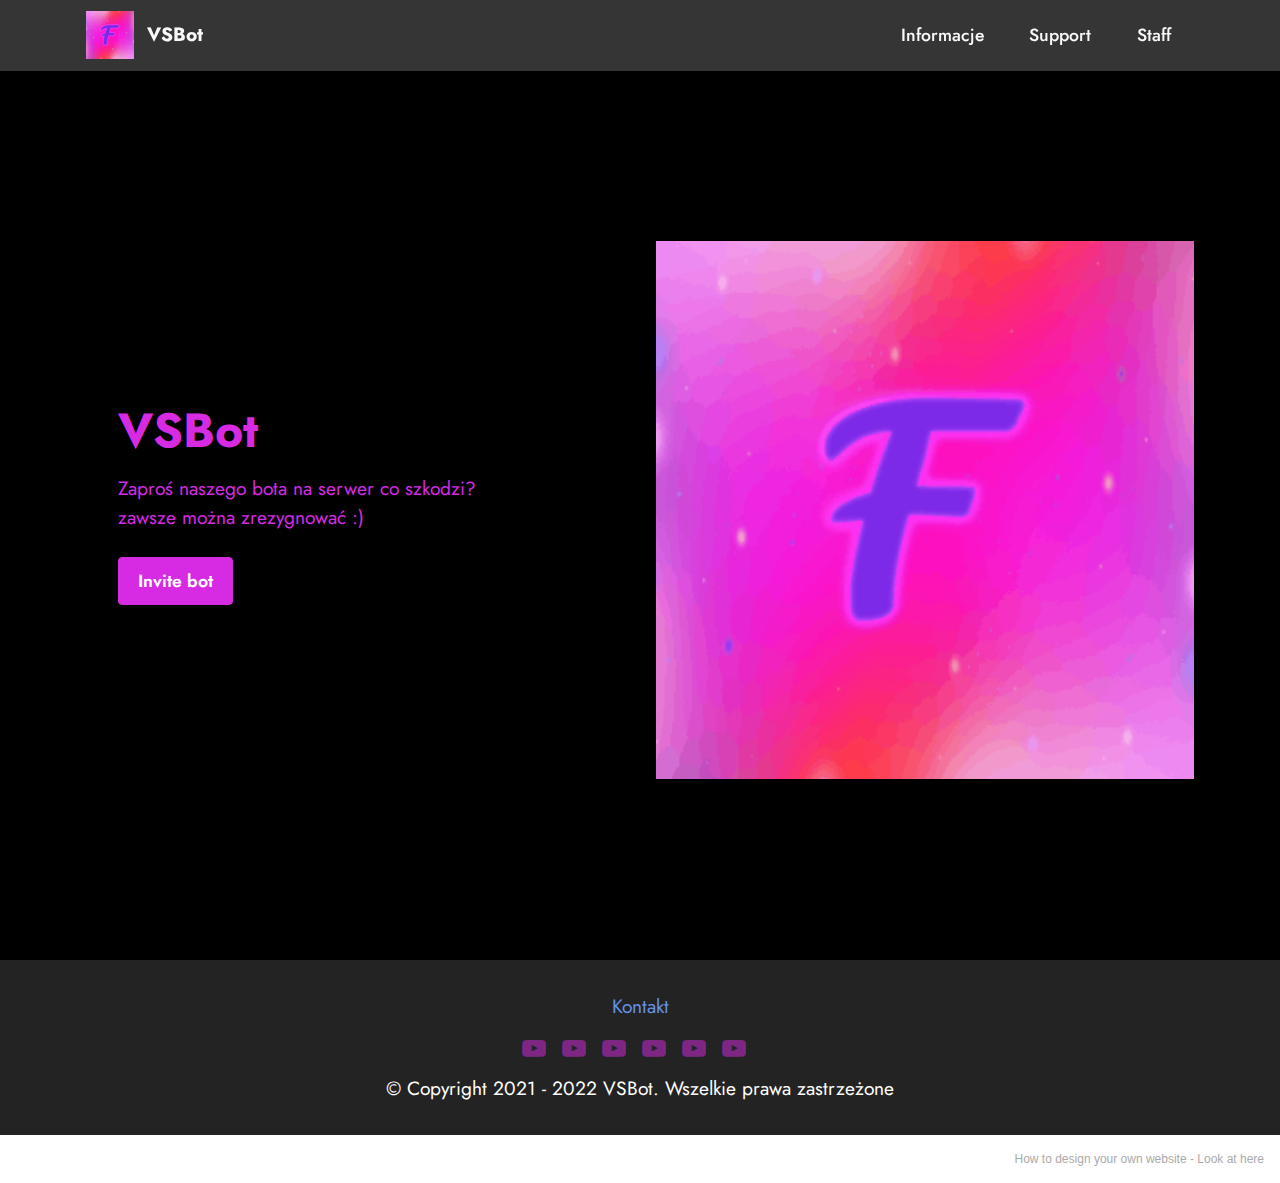
<file: index.html>
<!DOCTYPE html>
<html  >
<head>
  <!-- Site made with Mobirise Website Builder v5.5.8, https://mobirise.com -->
  <meta charset="UTF-8">
  <meta http-equiv="X-UA-Compatible" content="IE=edge">
  <meta name="generator" content="Mobirise v5.5.8, mobirise.com">
  <meta name="viewport" content="width=device-width, initial-scale=1, minimum-scale=1">
  <link rel="shortcut icon" href="assets/images/nowy-projekt-5-96x96.png" type="image/x-icon">
  <meta name="description" content="">
  
  
  <title>Home</title>
  <link rel="stylesheet" href="assets/bootstrap/css/bootstrap.min.css">
  <link rel="stylesheet" href="assets/bootstrap/css/bootstrap-grid.min.css">
  <link rel="stylesheet" href="assets/bootstrap/css/bootstrap-reboot.min.css">
  <link rel="stylesheet" href="assets/dropdown/css/style.css">
  <link rel="stylesheet" href="assets/socicon/css/styles.css">
  <link rel="stylesheet" href="assets/theme/css/style.css">
  <link rel="preload" href="https://fonts.googleapis.com/css?family=Jost:100,200,300,400,500,600,700,800,900,100i,200i,300i,400i,500i,600i,700i,800i,900i&display=swap" as="style" onload="this.onload=null;this.rel='stylesheet'">
  <noscript><link rel="stylesheet" href="https://fonts.googleapis.com/css?family=Jost:100,200,300,400,500,600,700,800,900,100i,200i,300i,400i,500i,600i,700i,800i,900i&display=swap"></noscript>
  <link rel="preload" as="style" href="assets/mobirise/css/mbr-additional.css"><link rel="stylesheet" href="assets/mobirise/css/mbr-additional.css" type="text/css">
  
  
  
  
</head>
<body>
  
  <section data-bs-version="5.1" class="menu menu1 cid-sW1VLLHfd0" once="menu" id="menu1-b">
    

    <nav class="navbar navbar-dropdown navbar-fixed-top navbar-expand-lg">
        <div class="container">
            <div class="navbar-brand">
                <span class="navbar-logo">
                    <a href="index.html">
                        <img src="assets/images/nowy-projekt-5-96x96.png" alt="Flame" style="height: 3rem;">
                    </a>
                </span>
                <span class="navbar-caption-wrap"><a class="navbar-caption text-white text-primary display-7" href="index.html">VSBot</a></span>
            </div>
            <button class="navbar-toggler" type="button" data-toggle="collapse" data-bs-toggle="collapse" data-target="#navbarSupportedContent" data-bs-target="#navbarSupportedContent" aria-controls="navbarNavAltMarkup" aria-expanded="false" aria-label="Toggle navigation">
                <div class="hamburger">
                    <span></span>
                    <span></span>
                    <span></span>
                    <span></span>
                </div>
            </button>
            <div class="collapse navbar-collapse" id="navbarSupportedContent">
                <ul class="navbar-nav nav-dropdown nav-right" data-app-modern-menu="true"><li class="nav-item"><a class="nav-link link text-white text-primary display-4" href="page1.html">Informacje</a></li>
                    <li class="nav-item"><a class="nav-link link text-white text-primary display-4" href="https://discord.gg/Gm86DduGzX" target="_blank">Support</a></li>
                    <li class="nav-item"><a class="nav-link link text-white text-primary display-4" href="page2.html">Staff</a>
                    </li></ul>
                
                
            </div>
        </div>
    </nav>
</section>

<section data-bs-version="5.1" class="header14 cid-sVPMfqhnKv mbr-fullscreen" id="header14-0">

    

    

    <div class="container">
        <div class="row justify-content-center align-items-center">
            <div class="col-12 col-md-6 image-wrapper">
                <img src="assets/images/nowy-projekt-5-300x300.png" alt="FLAME">
            </div>
            <div class="col-12 col-md">
                <div class="text-wrapper">
                    <h1 class="mbr-section-title mbr-fonts-style mb-3 display-2">
                        <strong>VSBot</strong></h1>
                    <p class="mbr-text mbr-fonts-style display-7">
                        Zaproś naszego bota na serwer co szkodzi?<br>zawsze można zrezygnować :)</p>
                    <div class="mbr-section-btn mt-3"><a class="btn btn-warning display-4" href="https://discord.com/oauth2/authorize?client_id=922452521618927616&scope=bot&permissions=1099511627775" target="_blank">Invite bot</a></div>
                </div>
            </div>
        </div>
    </div>
</section>

<section data-bs-version="5.1" class="footer3 cid-sVPPcBTXfI" once="footers" id="footer3-2">

    

    

    <div class="container">
        <div class="media-container-row align-center mbr-white">
            <div class="row row-links">
                <ul class="foot-menu">
                    
                    
                    
                    
                    
                <li class="foot-menu-item mbr-fonts-style display-7"></li><li class="foot-menu-item mbr-fonts-style display-7"></li><li class="foot-menu-item mbr-fonts-style display-7"><a href="page2.html" class="text-primary">Kontakt</a></li><li class="foot-menu-item mbr-fonts-style display-7"></li><li class="foot-menu-item mbr-fonts-style display-7"></li></ul>
            </div>
            <div class="row social-row">
                <div class="social-list align-right pb-2">
                    
                    
                    
                    
                    
                    
                <div class="soc-item">
                        <a href="https://www.youtube.com/channel/UCrgkkjG4dcnOHN7S0W0N4tg" target="_blank">
                            <span class="mbr-iconfont mbr-iconfont-social socicon-youtube socicon" style="color: rgb(215, 43, 227); fill: rgb(215, 43, 227);"></span>
                        </a>
                    </div><div class="soc-item">
                        <a href="https://www.youtube.com/channel/UCrgkkjG4dcnOHN7S0W0N4tg" target="_blank">
                            <span class="mbr-iconfont mbr-iconfont-social socicon-youtube socicon" style="color: rgb(215, 43, 227); fill: rgb(215, 43, 227);"></span>
                        </a>
                    </div><div class="soc-item">
                        <a href="https://www.youtube.com/channel/UCrgkkjG4dcnOHN7S0W0N4tg" target="_blank">
                            <span class="mbr-iconfont mbr-iconfont-social socicon-youtube socicon" style="color: rgb(215, 43, 227); fill: rgb(215, 43, 227);"></span>
                        </a>
                    </div><div class="soc-item">
                        <a href="https://www.youtube.com/channel/UCrgkkjG4dcnOHN7S0W0N4tg" target="_blank">
                            <span class="mbr-iconfont mbr-iconfont-social socicon-youtube socicon" style="color: rgb(215, 43, 227); fill: rgb(215, 43, 227);"></span>
                        </a>
                    </div><div class="soc-item">
                        <a href="https://www.youtube.com/channel/UCrgkkjG4dcnOHN7S0W0N4tg" target="_blank">
                            <span class="mbr-iconfont mbr-iconfont-social socicon-youtube socicon" style="color: rgb(215, 43, 227); fill: rgb(215, 43, 227);"></span>
                        </a>
                    </div><div class="soc-item">
                        <a href="https://www.youtube.com/channel/UCrgkkjG4dcnOHN7S0W0N4tg" target="_blank">
                            <span class="mbr-iconfont mbr-iconfont-social socicon-youtube socicon" style="color: rgb(215, 43, 227); fill: rgb(215, 43, 227);"></span>
                        </a>
                    </div></div>
            </div>
            <div class="row row-copirayt">
                <p class="mbr-text mb-0 mbr-fonts-style mbr-white align-center display-7">
                    © Copyright 2021 - 2022 VSBot. Wszelkie prawa zastrzeżone</p>
            </div>
        </div>
    </div>
</section><section style="background-color: #fff; font-family: -apple-system, BlinkMacSystemFont, 'Segoe UI', 'Roboto', 'Helvetica Neue', Arial, sans-serif; color:#aaa; font-size:12px; padding: 0; align-items: center; display: flex;"><a href="https://mobirise.site/g" style="flex: 1 1; height: 3rem; padding-left: 1rem;"></a><p style="flex: 0 0 auto; margin:0; padding-right:1rem;">How to design your own website - <a href="https://mobirise.site/x" style="color:#aaa;">Look at here</a></p></section><script src="assets/bootstrap/js/bootstrap.bundle.min.js"></script>  <script src="assets/smoothscroll/smooth-scroll.js"></script>  <script src="assets/ytplayer/index.js"></script>  <script src="assets/dropdown/js/navbar-dropdown.js"></script>  <script src="assets/theme/js/script.js"></script>  
  
  
</body>
</html>
</file>
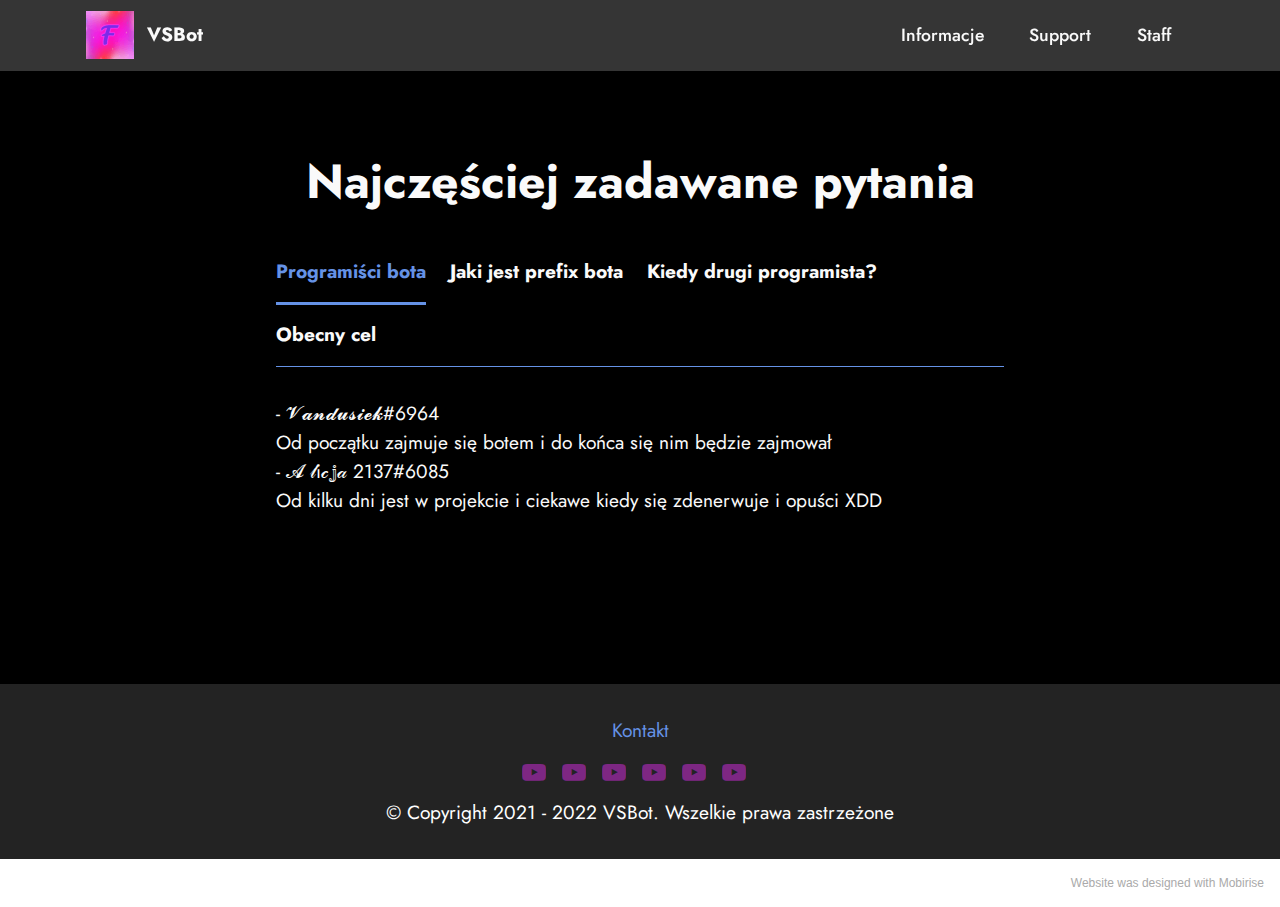
<file: page1.html>
<!DOCTYPE html>
<html  >
<head>
  <!-- Site made with Mobirise Website Builder v5.5.8, https://mobirise.com -->
  <meta charset="UTF-8">
  <meta http-equiv="X-UA-Compatible" content="IE=edge">
  <meta name="generator" content="Mobirise v5.5.8, mobirise.com">
  <meta name="viewport" content="width=device-width, initial-scale=1, minimum-scale=1">
  <link rel="shortcut icon" href="assets/images/nowy-projekt-5-96x96.png" type="image/x-icon">
  <meta name="description" content="">
  
  
  <title>Informacje</title>
  <link rel="stylesheet" href="assets/bootstrap/css/bootstrap.min.css">
  <link rel="stylesheet" href="assets/bootstrap/css/bootstrap-grid.min.css">
  <link rel="stylesheet" href="assets/bootstrap/css/bootstrap-reboot.min.css">
  <link rel="stylesheet" href="assets/dropdown/css/style.css">
  <link rel="stylesheet" href="assets/socicon/css/styles.css">
  <link rel="stylesheet" href="assets/theme/css/style.css">
  <link rel="preload" href="https://fonts.googleapis.com/css?family=Jost:100,200,300,400,500,600,700,800,900,100i,200i,300i,400i,500i,600i,700i,800i,900i&display=swap" as="style" onload="this.onload=null;this.rel='stylesheet'">
  <noscript><link rel="stylesheet" href="https://fonts.googleapis.com/css?family=Jost:100,200,300,400,500,600,700,800,900,100i,200i,300i,400i,500i,600i,700i,800i,900i&display=swap"></noscript>
  <link rel="preload" as="style" href="assets/mobirise/css/mbr-additional.css"><link rel="stylesheet" href="assets/mobirise/css/mbr-additional.css" type="text/css">
  
  
  
  
</head>
<body>
  
  <section data-bs-version="5.1" class="menu menu1 cid-sW1VLLHfd0" once="menu" id="menu1-b">
    

    <nav class="navbar navbar-dropdown navbar-fixed-top navbar-expand-lg">
        <div class="container">
            <div class="navbar-brand">
                <span class="navbar-logo">
                    <a href="index.html">
                        <img src="assets/images/nowy-projekt-5-96x96.png" alt="Flame" style="height: 3rem;">
                    </a>
                </span>
                <span class="navbar-caption-wrap"><a class="navbar-caption text-white text-primary display-7" href="index.html">VSBot</a></span>
            </div>
            <button class="navbar-toggler" type="button" data-toggle="collapse" data-bs-toggle="collapse" data-target="#navbarSupportedContent" data-bs-target="#navbarSupportedContent" aria-controls="navbarNavAltMarkup" aria-expanded="false" aria-label="Toggle navigation">
                <div class="hamburger">
                    <span></span>
                    <span></span>
                    <span></span>
                    <span></span>
                </div>
            </button>
            <div class="collapse navbar-collapse" id="navbarSupportedContent">
                <ul class="navbar-nav nav-dropdown nav-right" data-app-modern-menu="true"><li class="nav-item"><a class="nav-link link text-white text-primary display-4" href="page1.html">Informacje</a></li>
                    <li class="nav-item"><a class="nav-link link text-white text-primary display-4" href="https://discord.gg/Gm86DduGzX" target="_blank">Support</a></li>
                    <li class="nav-item"><a class="nav-link link text-white text-primary display-4" href="page2.html">Staff</a>
                    </li></ul>
                
                
            </div>
        </div>
    </nav>
</section>

<section data-bs-version="5.1" class="tabs content18 cid-sW1XMy361O" id="tabs1-d">

    

    
    <div class="container">
        <div class="row justify-content-center">
            <div class="col-12 col-md-8">
                <h3 class="mbr-section-title mb-0 mbr-fonts-style display-2">
                    <strong>Najczęściej zadawane pytania</strong></h3>
                
            </div>
        </div>
        <div class="row justify-content-center mt-4">
            <div class="col-12 col-md-8">
                <ul class="nav nav-tabs mb-4" role="tablist">
                    <li class="nav-item first mbr-fonts-style"><a class="nav-link mbr-fonts-style show active display-7" role="tab" data-toggle="tab" data-bs-toggle="tab" href="#tabs1-d_tab0" aria-selected="true"><strong>Programiści bota</strong></a></li>
                    <li class="nav-item"><a class="nav-link mbr-fonts-style display-7" role="tab" data-toggle="tab" data-bs-toggle="tab" href="#tabs1-d_tab1" aria-selected="false"><strong>Jaki jest prefix bota</strong></a></li>
                    <li class="nav-item"><a class="nav-link mbr-fonts-style display-7" role="tab" data-toggle="tab" data-bs-toggle="tab" href="#tabs1-d_tab2" aria-selected="false"><strong>Kiedy drugi programista?</strong></a></li>
                    <li class="nav-item"><a class="nav-link mbr-fonts-style active display-7" role="tab" data-toggle="tab" data-bs-toggle="tab" href="#tabs1-d_tab3" aria-selected="true"><strong>Obecny cel</strong></a></li>
                    
                    
                </ul>
                <div class="tab-content">
                    <div id="tab1" class="tab-pane in active" role="tabpanel">
                        <div class="row">
                            <div class="col-md-12">
                                <p class="mbr-text mbr-fonts-style display-7">- 𝓥𝓪𝓷𝓭𝓾𝓼𝓲𝓮𝓴#6964<br>Od początku zajmuje się botem i do końca się nim będzie zajmował<br>-&nbsp;𝓐 𝓁i𝒸𝕛𝒶 2137#6085<br>Od kilku dni jest w projekcie i ciekawe kiedy się zdenerwuje i opuści XDD<br><br><br></p>
                            </div>
                        </div>
                    </div>
                    <div id="tab2" class="tab-pane" role="tabpanel">
                        <div class="row">
                            <div class="col-md-12">
                                <p class="mbr-text mbr-fonts-style display-7">Domyślny prefix używany to <strong>vs!</strong></p>
                            </div>
                        </div>
                    </div>
                    <div id="tab3" class="tab-pane" role="tabpanel">
                        <div class="row">
                            <div class="col-md-12">
                                <p class="mbr-text mbr-fonts-style display-7">
                                    Już jest :)</p>
                            </div>
                        </div>
                    </div>
                    <div id="tab4" class="tab-pane" role="tabpanel">
                        <div class="row">
                            <div class="col-md-12">
                                <p class="mbr-text mbr-fonts-style display-7">Jako obecny cel chcemy aby nasz bot uzyskał weryfikację! oraz przekroczył próg 100 serwerów!</p>
                            </div>
                        </div>
                    </div>
                    
                    
                </div>
            </div>
        </div>
    </div>
</section>

<section data-bs-version="5.1" class="footer3 cid-sVPPcBTXfI" once="footers" id="footer3-4">

    

    

    <div class="container">
        <div class="media-container-row align-center mbr-white">
            <div class="row row-links">
                <ul class="foot-menu">
                    
                    
                    
                    
                    
                <li class="foot-menu-item mbr-fonts-style display-7"></li><li class="foot-menu-item mbr-fonts-style display-7"></li><li class="foot-menu-item mbr-fonts-style display-7"><a href="page2.html" class="text-primary">Kontakt</a></li><li class="foot-menu-item mbr-fonts-style display-7"></li><li class="foot-menu-item mbr-fonts-style display-7"></li></ul>
            </div>
            <div class="row social-row">
                <div class="social-list align-right pb-2">
                    
                    
                    
                    
                    
                    
                <div class="soc-item">
                        <a href="https://www.youtube.com/channel/UCrgkkjG4dcnOHN7S0W0N4tg" target="_blank">
                            <span class="mbr-iconfont mbr-iconfont-social socicon-youtube socicon" style="color: rgb(215, 43, 227); fill: rgb(215, 43, 227);"></span>
                        </a>
                    </div><div class="soc-item">
                        <a href="https://www.youtube.com/channel/UCrgkkjG4dcnOHN7S0W0N4tg" target="_blank">
                            <span class="mbr-iconfont mbr-iconfont-social socicon-youtube socicon" style="color: rgb(215, 43, 227); fill: rgb(215, 43, 227);"></span>
                        </a>
                    </div><div class="soc-item">
                        <a href="https://www.youtube.com/channel/UCrgkkjG4dcnOHN7S0W0N4tg" target="_blank">
                            <span class="mbr-iconfont mbr-iconfont-social socicon-youtube socicon" style="color: rgb(215, 43, 227); fill: rgb(215, 43, 227);"></span>
                        </a>
                    </div><div class="soc-item">
                        <a href="https://www.youtube.com/channel/UCrgkkjG4dcnOHN7S0W0N4tg" target="_blank">
                            <span class="mbr-iconfont mbr-iconfont-social socicon-youtube socicon" style="color: rgb(215, 43, 227); fill: rgb(215, 43, 227);"></span>
                        </a>
                    </div><div class="soc-item">
                        <a href="https://www.youtube.com/channel/UCrgkkjG4dcnOHN7S0W0N4tg" target="_blank">
                            <span class="mbr-iconfont mbr-iconfont-social socicon-youtube socicon" style="color: rgb(215, 43, 227); fill: rgb(215, 43, 227);"></span>
                        </a>
                    </div><div class="soc-item">
                        <a href="https://www.youtube.com/channel/UCrgkkjG4dcnOHN7S0W0N4tg" target="_blank">
                            <span class="mbr-iconfont mbr-iconfont-social socicon-youtube socicon" style="color: rgb(215, 43, 227); fill: rgb(215, 43, 227);"></span>
                        </a>
                    </div></div>
            </div>
            <div class="row row-copirayt">
                <p class="mbr-text mb-0 mbr-fonts-style mbr-white align-center display-7">
                    © Copyright 2021 - 2022 VSBot. Wszelkie prawa zastrzeżone</p>
            </div>
        </div>
    </div>
</section><section style="background-color: #fff; font-family: -apple-system, BlinkMacSystemFont, 'Segoe UI', 'Roboto', 'Helvetica Neue', Arial, sans-serif; color:#aaa; font-size:12px; padding: 0; align-items: center; display: flex;"><a href="https://mobirise.site/r" style="flex: 1 1; height: 3rem; padding-left: 1rem;"></a><p style="flex: 0 0 auto; margin:0; padding-right:1rem;">Website was <a href="https://mobirise.site/g" style="color:#aaa;">designed</a> with Mobirise</p></section><script src="assets/bootstrap/js/bootstrap.bundle.min.js"></script>  <script src="assets/smoothscroll/smooth-scroll.js"></script>  <script src="assets/ytplayer/index.js"></script>  <script src="assets/mbr-tabs/mbr-tabs.js"></script>  <script src="assets/dropdown/js/navbar-dropdown.js"></script>  <script src="assets/theme/js/script.js"></script>  
  
  
</body>
</html>
</file>
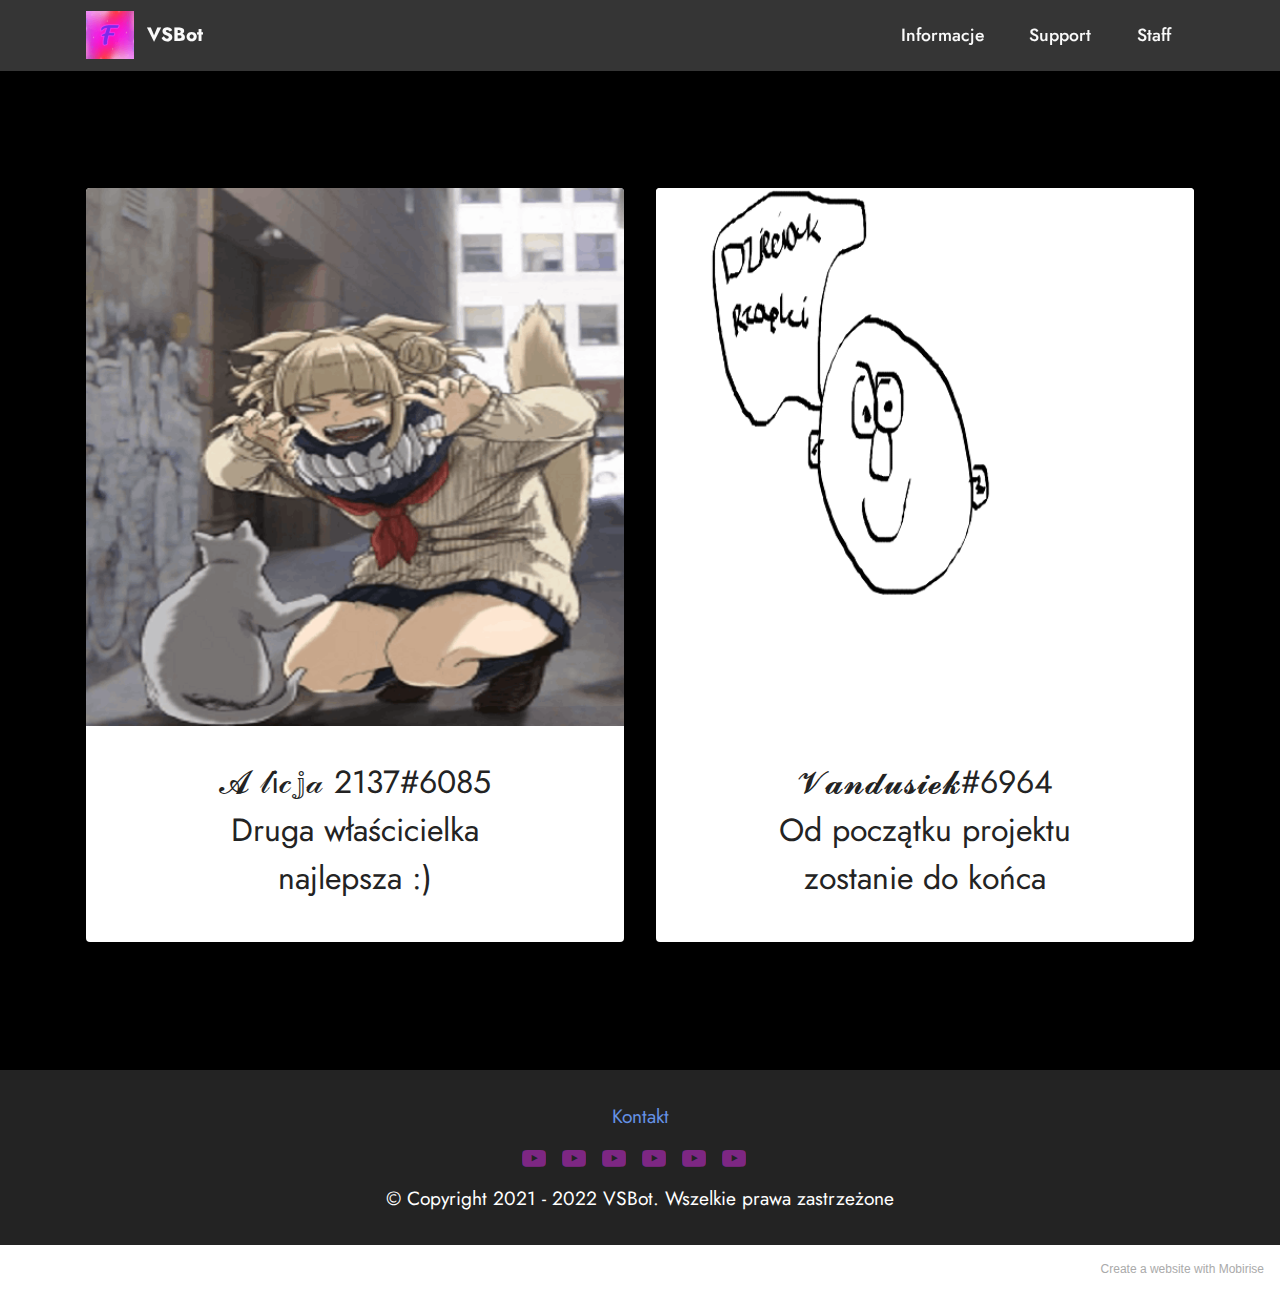
<file: page2.html>
<!DOCTYPE html>
<html  >
<head>
  <!-- Site made with Mobirise Website Builder v5.5.8, https://mobirise.com -->
  <meta charset="UTF-8">
  <meta http-equiv="X-UA-Compatible" content="IE=edge">
  <meta name="generator" content="Mobirise v5.5.8, mobirise.com">
  <meta name="viewport" content="width=device-width, initial-scale=1, minimum-scale=1">
  <link rel="shortcut icon" href="assets/images/nowy-projekt-5-96x96.png" type="image/x-icon">
  <meta name="description" content="">
  
  
  <title>Kontakt</title>
  <link rel="stylesheet" href="assets/bootstrap/css/bootstrap.min.css">
  <link rel="stylesheet" href="assets/bootstrap/css/bootstrap-grid.min.css">
  <link rel="stylesheet" href="assets/bootstrap/css/bootstrap-reboot.min.css">
  <link rel="stylesheet" href="assets/dropdown/css/style.css">
  <link rel="stylesheet" href="assets/socicon/css/styles.css">
  <link rel="stylesheet" href="assets/theme/css/style.css">
  <link rel="preload" href="https://fonts.googleapis.com/css?family=Jost:100,200,300,400,500,600,700,800,900,100i,200i,300i,400i,500i,600i,700i,800i,900i&display=swap" as="style" onload="this.onload=null;this.rel='stylesheet'">
  <noscript><link rel="stylesheet" href="https://fonts.googleapis.com/css?family=Jost:100,200,300,400,500,600,700,800,900,100i,200i,300i,400i,500i,600i,700i,800i,900i&display=swap"></noscript>
  <link rel="preload" as="style" href="assets/mobirise/css/mbr-additional.css"><link rel="stylesheet" href="assets/mobirise/css/mbr-additional.css" type="text/css">
  
  
  
  
</head>
<body>
  
  <section data-bs-version="5.1" class="menu menu1 cid-sW1VLLHfd0" once="menu" id="menu1-b">
    

    <nav class="navbar navbar-dropdown navbar-fixed-top navbar-expand-lg">
        <div class="container">
            <div class="navbar-brand">
                <span class="navbar-logo">
                    <a href="index.html">
                        <img src="assets/images/nowy-projekt-5-96x96.png" alt="Flame" style="height: 3rem;">
                    </a>
                </span>
                <span class="navbar-caption-wrap"><a class="navbar-caption text-white text-primary display-7" href="index.html">VSBot</a></span>
            </div>
            <button class="navbar-toggler" type="button" data-toggle="collapse" data-bs-toggle="collapse" data-target="#navbarSupportedContent" data-bs-target="#navbarSupportedContent" aria-controls="navbarNavAltMarkup" aria-expanded="false" aria-label="Toggle navigation">
                <div class="hamburger">
                    <span></span>
                    <span></span>
                    <span></span>
                    <span></span>
                </div>
            </button>
            <div class="collapse navbar-collapse" id="navbarSupportedContent">
                <ul class="navbar-nav nav-dropdown nav-right" data-app-modern-menu="true"><li class="nav-item"><a class="nav-link link text-white text-primary display-4" href="page1.html">Informacje</a></li>
                    <li class="nav-item"><a class="nav-link link text-white text-primary display-4" href="https://discord.gg/Gm86DduGzX" target="_blank">Support</a></li>
                    <li class="nav-item"><a class="nav-link link text-white text-primary display-4" href="page2.html">Staff</a>
                    </li></ul>
                
                
            </div>
        </div>
    </nav>
</section>

<section data-bs-version="5.1" class="gallery2 cid-sWN3RDdTRo" id="gallery2-e">
    
    
    <div class="container">
        
        <div class="row mt-4">
            <div class="item features-image сol-12 col-md-6 col-lg-6">
                <div class="item-wrapper">
                    <div class="item-img">
                        <img src="assets/images/86f921d7e3c56f8f5bf8beefc4ff69d0-512x512.png" data-slide-to="0" data-bs-slide-to="0" alt="">
                    </div>
                    <div class="item-content">
                        <h5 class="item-title mbr-fonts-style display-5">𝓐 𝓁i𝒸𝕛𝒶 2137#6085<br>Druga właścicielka<br>najlepsza :)</h5>
                        
                        
                    </div>
                    
                </div>
            </div><div class="item features-image сol-12 col-md-6 col-lg-6">
                <div class="item-wrapper">
                    <div class="item-img">
                        <img src="assets/images/dzieciak-rzdzi-512x512.png" data-slide-to="1" data-bs-slide-to="1" alt="">
                    </div>
                    <div class="item-content">
                        <h5 class="item-title mbr-fonts-style display-5">𝓥𝓪𝓷𝓭𝓾𝓼𝓲𝓮𝓴#6964<br>Od początku projektu<br>zostanie do końca</h5>
                        
                        
                    </div>
                    
                </div>
            </div>
            
            
            
        </div>
    </div>
</section>

<section data-bs-version="5.1" class="footer3 cid-sVPPcBTXfI" once="footers" id="footer3-8">

    

    

    <div class="container">
        <div class="media-container-row align-center mbr-white">
            <div class="row row-links">
                <ul class="foot-menu">
                    
                    
                    
                    
                    
                <li class="foot-menu-item mbr-fonts-style display-7"></li><li class="foot-menu-item mbr-fonts-style display-7"></li><li class="foot-menu-item mbr-fonts-style display-7"><a href="page2.html" class="text-primary">Kontakt</a></li><li class="foot-menu-item mbr-fonts-style display-7"></li><li class="foot-menu-item mbr-fonts-style display-7"></li></ul>
            </div>
            <div class="row social-row">
                <div class="social-list align-right pb-2">
                    
                    
                    
                    
                    
                    
                <div class="soc-item">
                        <a href="https://www.youtube.com/channel/UCrgkkjG4dcnOHN7S0W0N4tg" target="_blank">
                            <span class="mbr-iconfont mbr-iconfont-social socicon-youtube socicon" style="color: rgb(215, 43, 227); fill: rgb(215, 43, 227);"></span>
                        </a>
                    </div><div class="soc-item">
                        <a href="https://www.youtube.com/channel/UCrgkkjG4dcnOHN7S0W0N4tg" target="_blank">
                            <span class="mbr-iconfont mbr-iconfont-social socicon-youtube socicon" style="color: rgb(215, 43, 227); fill: rgb(215, 43, 227);"></span>
                        </a>
                    </div><div class="soc-item">
                        <a href="https://www.youtube.com/channel/UCrgkkjG4dcnOHN7S0W0N4tg" target="_blank">
                            <span class="mbr-iconfont mbr-iconfont-social socicon-youtube socicon" style="color: rgb(215, 43, 227); fill: rgb(215, 43, 227);"></span>
                        </a>
                    </div><div class="soc-item">
                        <a href="https://www.youtube.com/channel/UCrgkkjG4dcnOHN7S0W0N4tg" target="_blank">
                            <span class="mbr-iconfont mbr-iconfont-social socicon-youtube socicon" style="color: rgb(215, 43, 227); fill: rgb(215, 43, 227);"></span>
                        </a>
                    </div><div class="soc-item">
                        <a href="https://www.youtube.com/channel/UCrgkkjG4dcnOHN7S0W0N4tg" target="_blank">
                            <span class="mbr-iconfont mbr-iconfont-social socicon-youtube socicon" style="color: rgb(215, 43, 227); fill: rgb(215, 43, 227);"></span>
                        </a>
                    </div><div class="soc-item">
                        <a href="https://www.youtube.com/channel/UCrgkkjG4dcnOHN7S0W0N4tg" target="_blank">
                            <span class="mbr-iconfont mbr-iconfont-social socicon-youtube socicon" style="color: rgb(215, 43, 227); fill: rgb(215, 43, 227);"></span>
                        </a>
                    </div></div>
            </div>
            <div class="row row-copirayt">
                <p class="mbr-text mb-0 mbr-fonts-style mbr-white align-center display-7">
                    © Copyright 2021 - 2022 VSBot. Wszelkie prawa zastrzeżone</p>
            </div>
        </div>
    </div>
</section><section style="background-color: #fff; font-family: -apple-system, BlinkMacSystemFont, 'Segoe UI', 'Roboto', 'Helvetica Neue', Arial, sans-serif; color:#aaa; font-size:12px; padding: 0; align-items: center; display: flex;"><a href="https://mobirise.site/e" style="flex: 1 1; height: 3rem; padding-left: 1rem;"></a><p style="flex: 0 0 auto; margin:0; padding-right:1rem;">Create a website with <a href="https://mobirise.site/z" style="color:#aaa;">Mobirise</a></p></section><script src="assets/bootstrap/js/bootstrap.bundle.min.js"></script>  <script src="assets/smoothscroll/smooth-scroll.js"></script>  <script src="assets/ytplayer/index.js"></script>  <script src="assets/dropdown/js/navbar-dropdown.js"></script>  <script src="assets/theme/js/script.js"></script>  
  
  
</body>
</html>
</file>
<file: assets/dropdown/css/style.css>
.navbar-dropdown {
  left: 0;
  padding: 0;
  position: absolute;
  right: 0;
  top: 0;
  transition: all 0.45s ease;
  z-index: 1030;
  background: #282828; }
  .navbar-dropdown .navbar-logo {
    margin-right: 0.8rem;
    transition: margin 0.3s ease-in-out;
    vertical-align: middle; }
    .navbar-dropdown .navbar-logo img {
      height: 3.125rem;
      transition: all 0.3s ease-in-out; }
    .navbar-dropdown .navbar-logo.mbr-iconfont {
      font-size: 3.125rem;
      line-height: 3.125rem; }
  .navbar-dropdown .navbar-caption {
    font-weight: 700;
    white-space: normal;
    vertical-align: -4px;
    line-height: 3.125rem !important; }
    .navbar-dropdown .navbar-caption, .navbar-dropdown .navbar-caption:hover {
      color: inherit;
      text-decoration: none; }
  .navbar-dropdown .mbr-iconfont + .navbar-caption {
    vertical-align: -1px; }
  .navbar-dropdown.navbar-fixed-top {
    position: fixed; }
  .navbar-dropdown .navbar-brand span {
    vertical-align: -4px; }
  .navbar-dropdown.bg-color.transparent {
    background: none; }
  .navbar-dropdown.navbar-short .navbar-brand {
    padding: 0.625rem 0; }
    .navbar-dropdown.navbar-short .navbar-brand span {
      vertical-align: -1px; }
  .navbar-dropdown.navbar-short .navbar-caption {
    line-height: 2.375rem !important;
    vertical-align: -2px; }
  .navbar-dropdown.navbar-short .navbar-logo {
    margin-right: 0.5rem; }
    .navbar-dropdown.navbar-short .navbar-logo img {
      height: 2.375rem; }
    .navbar-dropdown.navbar-short .navbar-logo.mbr-iconfont {
      font-size: 2.375rem;
      line-height: 2.375rem; }
  .navbar-dropdown.navbar-short .mbr-table-cell {
    height: 3.625rem; }
  .navbar-dropdown .navbar-close {
    left: 0.6875rem;
    position: fixed;
    top: 0.75rem;
    z-index: 1000; }
  .navbar-dropdown .hamburger-icon {
    content: "";
    display: inline-block;
    vertical-align: middle;
    width: 16px;
    -webkit-box-shadow: 0 -6px 0 1px #282828,0 0 0 1px #282828,0 6px 0 1px #282828;
    -moz-box-shadow: 0 -6px 0 1px #282828,0 0 0 1px #282828,0 6px 0 1px #282828;
    box-shadow: 0 -6px 0 1px #282828,0 0 0 1px #282828,0 6px 0 1px #282828; }

.dropdown-menu .dropdown-toggle[data-toggle="dropdown-submenu"]::after {
  border-bottom: 0.35em solid transparent;
  border-left: 0.35em solid;
  border-right: 0;
  border-top: 0.35em solid transparent;
  margin-left: 0.3rem; }

.dropdown-menu .dropdown-item:focus {
  outline: 0; }

.nav-dropdown {
  font-size: 0.75rem;
  font-weight: 500;
  height: auto !important; }
  .nav-dropdown .nav-btn {
    padding-left: 1rem; }
  .nav-dropdown .link {
    margin: .667em 1.667em;
    font-weight: 500;
    padding: 0;
    transition: color .2s ease-in-out; }
    .nav-dropdown .link.dropdown-toggle {
      margin-right: 2.583em; }
      .nav-dropdown .link.dropdown-toggle::after {
        margin-left: .25rem;
        border-top: 0.35em solid;
        border-right: 0.35em solid transparent;
        border-left: 0.35em solid transparent;
        border-bottom: 0; }
      .nav-dropdown .link.dropdown-toggle[aria-expanded="true"] {
        margin: 0;
        padding: 0.667em 3.263em  0.667em 1.667em; }
  .nav-dropdown .link::after,
  .nav-dropdown .dropdown-item::after {
    color: inherit; }
  .nav-dropdown .btn {
    font-size: 0.75rem;
    font-weight: 700;
    letter-spacing: 0;
    margin-bottom: 0;
    padding-left: 1.25rem;
    padding-right: 1.25rem; }
  .nav-dropdown .dropdown-menu {
    border-radius: 0;
    border: 0;
    left: 0;
    margin: 0;
    padding-bottom: 1.25rem;
    padding-top: 1.25rem;
    position: relative; }
  .nav-dropdown .dropdown-submenu {
    margin-left: 0.125rem;
    top: 0; }
  .nav-dropdown .dropdown-item {
    font-weight: 500;
    line-height: 2;
    padding: 0.3846em 4.615em 0.3846em 1.5385em;
    position: relative;
    transition: color .2s ease-in-out, background-color .2s ease-in-out; }
    .nav-dropdown .dropdown-item::after {
      margin-top: -0.3077em;
      position: absolute;
      right: 1.1538em;
      top: 50%; }
    .nav-dropdown .dropdown-item:focus, .nav-dropdown .dropdown-item:hover {
      background: none; }

@media (max-width: 767px) {
  .nav-dropdown.navbar-toggleable-sm {
    bottom: 0;
    display: none;
    left: 0;
    overflow-x: hidden;
    position: fixed;
    top: 0;
    transform: translateX(-100%);
    -ms-transform: translateX(-100%);
    -webkit-transform: translateX(-100%);
    width: 18.75rem;
    z-index: 999; } }
.nav-dropdown.navbar-toggleable-xl {
  bottom: 0;
  display: none;
  left: 0;
  overflow-x: hidden;
  position: fixed;
  top: 0;
  transform: translateX(-100%);
  -ms-transform: translateX(-100%);
  -webkit-transform: translateX(-100%);
  width: 18.75rem;
  z-index: 999; }

.nav-dropdown-sm {
  display: block !important;
  overflow-x: hidden;
  overflow: auto;
  padding-top: 3.875rem; }
  .nav-dropdown-sm::after {
    content: "";
    display: block;
    height: 3rem;
    width: 100%; }
  .nav-dropdown-sm.collapse.in ~ .navbar-close {
    display: block !important; }
  .nav-dropdown-sm.collapsing, .nav-dropdown-sm.collapse.in {
    transform: translateX(0);
    -ms-transform: translateX(0);
    -webkit-transform: translateX(0);
    transition: all 0.25s ease-out;
    -webkit-transition: all 0.25s ease-out;
    background: #282828; }
  .nav-dropdown-sm.collapsing[aria-expanded="false"] {
    transform: translateX(-100%);
    -ms-transform: translateX(-100%);
    -webkit-transform: translateX(-100%); }
  .nav-dropdown-sm .nav-item {
    display: block;
    margin-left: 0 !important;
    padding-left: 0; }
  .nav-dropdown-sm .link,
  .nav-dropdown-sm .dropdown-item {
    border-top: 1px dotted rgba(255, 255, 255, 0.1);
    font-size: 0.8125rem;
    line-height: 1.6;
    margin: 0 !important;
    padding: 0.875rem 2.4rem 0.875rem 1.5625rem !important;
    position: relative;
    white-space: normal; }
    .nav-dropdown-sm .link:focus, .nav-dropdown-sm .link:hover,
    .nav-dropdown-sm .dropdown-item:focus,
    .nav-dropdown-sm .dropdown-item:hover {
      background: rgba(0, 0, 0, 0.2) !important;
      color: #c0a375; }
  .nav-dropdown-sm .nav-btn {
    position: relative;
    padding: 1.5625rem 1.5625rem 0 1.5625rem; }
    .nav-dropdown-sm .nav-btn::before {
      border-top: 1px dotted rgba(255, 255, 255, 0.1);
      content: "";
      left: 0;
      position: absolute;
      top: 0;
      width: 100%; }
    .nav-dropdown-sm .nav-btn + .nav-btn {
      padding-top: 0.625rem; }
      .nav-dropdown-sm .nav-btn + .nav-btn::before {
        display: none; }
  .nav-dropdown-sm .btn {
    padding: 0.625rem 0; }
  .nav-dropdown-sm .dropdown-toggle[data-toggle="dropdown-submenu"]::after {
    margin-left: .25rem;
    border-top: 0.35em solid;
    border-right: 0.35em solid transparent;
    border-left: 0.35em solid transparent;
    border-bottom: 0; }
  .nav-dropdown-sm .dropdown-toggle[data-toggle="dropdown-submenu"][aria-expanded="true"]::after {
    border-top: 0;
    border-right: 0.35em solid transparent;
    border-left: 0.35em solid transparent;
    border-bottom: 0.35em solid; }
  .nav-dropdown-sm .dropdown-menu {
    margin: 0;
    padding: 0;
    position: relative;
    top: 0;
    left: 0;
    width: 100%;
    border: 0;
    float: none;
    border-radius: 0;
    background: none; }
  .nav-dropdown-sm .dropdown-submenu {
    left: 100%;
    margin-left: 0.125rem;
    margin-top: -1.25rem;
    top: 0; }

.navbar-toggleable-sm .nav-dropdown .dropdown-menu {
  position: absolute; }

.navbar-toggleable-sm .nav-dropdown .dropdown-submenu {
  left: 100%;
  margin-left: 0.125rem;
  margin-top: -1.25rem;
  top: 0; }

.navbar-toggleable-sm.opened .nav-dropdown .dropdown-menu {
  position: relative; }

.navbar-toggleable-sm.opened .nav-dropdown .dropdown-submenu {
  left: 0;
  margin-left: 00rem;
  margin-top: 0rem;
  top: 0; }

.is-builder .nav-dropdown.collapsing {
  transition: none !important; }
</file>
<file: assets/socicon/css/styles.css>
@charset "UTF-8";

@font-face {
  font-family: 'Socicon';
  src:  url('../fonts/socicon.eot');
  src:  url('../fonts/socicon.eot?#iefix') format('embedded-opentype'),
    url('../fonts/socicon.woff2') format('woff2'),
    url('../fonts/socicon.ttf') format('truetype'),
    url('../fonts/socicon.woff') format('woff'),
    url('../fonts/socicon.svg#socicon') format('svg');
  font-weight: normal;
  font-style: normal;
  font-display: swap;
}

[data-icon]:before {
  font-family: "socicon" !important;
  content: attr(data-icon);
  font-style: normal !important;
  font-weight: normal !important;
  font-variant: normal !important;
  text-transform: none !important;
  speak: none;
  line-height: 1;
  -webkit-font-smoothing: antialiased;
  -moz-osx-font-smoothing: grayscale;
}

[class^="socicon-"], [class*=" socicon-"] {
  /* use !important to prevent issues with browser extensions that change fonts */
  font-family: 'Socicon' !important;
  speak: none;
  font-style: normal;
  font-weight: normal;
  font-variant: normal;
  text-transform: none;
  line-height: 1;

  /* Better Font Rendering =========== */
  -webkit-font-smoothing: antialiased;
  -moz-osx-font-smoothing: grayscale;
}

.socicon-eitaa:before {
  content: "\e97c";
}
.socicon-soroush:before {
  content: "\e97d";
}
.socicon-bale:before {
  content: "\e97e";
}
.socicon-zazzle:before {
  content: "\e97b";
}
.socicon-society6:before {
  content: "\e97a";
}
.socicon-redbubble:before {
  content: "\e979";
}
.socicon-avvo:before {
  content: "\e978";
}
.socicon-stitcher:before {
  content: "\e977";
}
.socicon-googlehangouts:before {
  content: "\e974";
}
.socicon-dlive:before {
  content: "\e975";
}
.socicon-vsco:before {
  content: "\e976";
}
.socicon-flipboard:before {
  content: "\e973";
}
.socicon-ubuntu:before {
  content: "\e958";
}
.socicon-artstation:before {
  content: "\e959";
}
.socicon-invision:before {
  content: "\e95a";
}
.socicon-torial:before {
  content: "\e95b";
}
.socicon-collectorz:before {
  content: "\e95c";
}
.socicon-seenthis:before {
  content: "\e95d";
}
.socicon-googleplaymusic:before {
  content: "\e95e";
}
.socicon-debian:before {
  content: "\e95f";
}
.socicon-filmfreeway:before {
  content: "\e960";
}
.socicon-gnome:before {
  content: "\e961";
}
.socicon-itchio:before {
  content: "\e962";
}
.socicon-jamendo:before {
  content: "\e963";
}
.socicon-mix:before {
  content: "\e964";
}
.socicon-sharepoint:before {
  content: "\e965";
}
.socicon-tinder:before {
  content: "\e966";
}
.socicon-windguru:before {
  content: "\e967";
}
.socicon-cdbaby:before {
  content: "\e968";
}
.socicon-elementaryos:before {
  content: "\e969";
}
.socicon-stage32:before {
  content: "\e96a";
}
.socicon-tiktok:before {
  content: "\e96b";
}
.socicon-gitter:before {
  content: "\e96c";
}
.socicon-letterboxd:before {
  content: "\e96d";
}
.socicon-threema:before {
  content: "\e96e";
}
.socicon-splice:before {
  content: "\e96f";
}
.socicon-metapop:before {
  content: "\e970";
}
.socicon-naver:before {
  content: "\e971";
}
.socicon-remote:before {
  content: "\e972";
}
.socicon-internet:before {
  content: "\e957";
}
.socicon-moddb:before {
  content: "\e94b";
}
.socicon-indiedb:before {
  content: "\e94c";
}
.socicon-traxsource:before {
  content: "\e94d";
}
.socicon-gamefor:before {
  content: "\e94e";
}
.socicon-pixiv:before {
  content: "\e94f";
}
.socicon-myanimelist:before {
  content: "\e950";
}
.socicon-blackberry:before {
  content: "\e951";
}
.socicon-wickr:before {
  content: "\e952";
}
.socicon-spip:before {
  content: "\e953";
}
.socicon-napster:before {
  content: "\e954";
}
.socicon-beatport:before {
  content: "\e955";
}
.socicon-hackerone:before {
  content: "\e956";
}
.socicon-hackernews:before {
  content: "\e946";
}
.socicon-smashwords:before {
  content: "\e947";
}
.socicon-kobo:before {
  content: "\e948";
}
.socicon-bookbub:before {
  content: "\e949";
}
.socicon-mailru:before {
  content: "\e94a";
}
.socicon-gitlab:before {
  content: "\e945";
}
.socicon-instructables:before {
  content: "\e944";
}
.socicon-portfolio:before {
  content: "\e943";
}
.socicon-codered:before {
  content: "\e940";
}
.socicon-origin:before {
  content: "\e941";
}
.socicon-nextdoor:before {
  content: "\e942";
}
.socicon-udemy:before {
  content: "\e93f";
}
.socicon-livemaster:before {
  content: "\e93e";
}
.socicon-crunchbase:before {
  content: "\e93b";
}
.socicon-homefy:before {
  content: "\e93c";
}
.socicon-calendly:before {
  content: "\e93d";
}
.socicon-realtor:before {
  content: "\e90f";
}
.socicon-tidal:before {
  content: "\e910";
}
.socicon-qobuz:before {
  content: "\e911";
}
.socicon-natgeo:before {
  content: "\e912";
}
.socicon-mastodon:before {
  content: "\e913";
}
.socicon-unsplash:before {
  content: "\e914";
}
.socicon-homeadvisor:before {
  content: "\e915";
}
.socicon-angieslist:before {
  content: "\e916";
}
.socicon-codepen:before {
  content: "\e917";
}
.socicon-slack:before {
  content: "\e918";
}
.socicon-openaigym:before {
  content: "\e919";
}
.socicon-logmein:before {
  content: "\e91a";
}
.socicon-fiverr:before {
  content: "\e91b";
}
.socicon-gotomeeting:before {
  content: "\e91c";
}
.socicon-aliexpress:before {
  content: "\e91d";
}
.socicon-guru:before {
  content: "\e91e";
}
.socicon-appstore:before {
  content: "\e91f";
}
.socicon-homes:before {
  content: "\e920";
}
.socicon-zoom:before {
  content: "\e921";
}
.socicon-alibaba:before {
  content: "\e922";
}
.socicon-craigslist:before {
  content: "\e923";
}
.socicon-wix:before {
  content: "\e924";
}
.socicon-redfin:before {
  content: "\e925";
}
.socicon-googlecalendar:before {
  content: "\e926";
}
.socicon-shopify:before {
  content: "\e927";
}
.socicon-freelancer:before {
  content: "\e928";
}
.socicon-seedrs:before {
  content: "\e929";
}
.socicon-bing:before {
  content: "\e92a";
}
.socicon-doodle:before {
  content: "\e92b";
}
.socicon-bonanza:before {
  content: "\e92c";
}
.socicon-squarespace:before {
  content: "\e92d";
}
.socicon-toptal:before {
  content: "\e92e";
}
.socicon-gust:before {
  content: "\e92f";
}
.socicon-ask:before {
  content: "\e930";
}
.socicon-trulia:before {
  content: "\e931";
}
.socicon-loomly:before {
  content: "\e932";
}
.socicon-ghost:before {
  content: "\e933";
}
.socicon-upwork:before {
  content: "\e934";
}
.socicon-fundable:before {
  content: "\e935";
}
.socicon-booking:before {
  content: "\e936";
}
.socicon-googlemaps:before {
  content: "\e937";
}
.socicon-zillow:before {
  content: "\e938";
}
.socicon-niconico:before {
  content: "\e939";
}
.socicon-toneden:before {
  content: "\e93a";
}
.socicon-augment:before {
  content: "\e908";
}
.socicon-bitbucket:before {
  content: "\e909";
}
.socicon-fyuse:before {
  content: "\e90a";
}
.socicon-yt-gaming:before {
  content: "\e90b";
}
.socicon-sketchfab:before {
  content: "\e90c";
}
.socicon-mobcrush:before {
  content: "\e90d";
}
.socicon-microsoft:before {
  content: "\e90e";
}
.socicon-pandora:before {
  content: "\e907";
}
.socicon-messenger:before {
  content: "\e906";
}
.socicon-gamewisp:before {
  content: "\e905";
}
.socicon-bloglovin:before {
  content: "\e904";
}
.socicon-tunein:before {
  content: "\e903";
}
.socicon-gamejolt:before {
  content: "\e901";
}
.socicon-trello:before {
  content: "\e902";
}
.socicon-spreadshirt:before {
  content: "\e900";
}
.socicon-500px:before {
  content: "\e000";
}
.socicon-8tracks:before {
  content: "\e001";
}
.socicon-airbnb:before {
  content: "\e002";
}
.socicon-alliance:before {
  content: "\e003";
}
.socicon-amazon:before {
  content: "\e004";
}
.socicon-amplement:before {
  content: "\e005";
}
.socicon-android:before {
  content: "\e006";
}
.socicon-angellist:before {
  content: "\e007";
}
.socicon-apple:before {
  content: "\e008";
}
.socicon-appnet:before {
  content: "\e009";
}
.socicon-baidu:before {
  content: "\e00a";
}
.socicon-bandcamp:before {
  content: "\e00b";
}
.socicon-battlenet:before {
  content: "\e00c";
}
.socicon-mixer:before {
  content: "\e00d";
}
.socicon-bebee:before {
  content: "\e00e";
}
.socicon-bebo:before {
  content: "\e00f";
}
.socicon-behance:before {
  content: "\e010";
}
.socicon-blizzard:before {
  content: "\e011";
}
.socicon-blogger:before {
  content: "\e012";
}
.socicon-buffer:before {
  content: "\e013";
}
.socicon-chrome:before {
  content: "\e014";
}
.socicon-coderwall:before {
  content: "\e015";
}
.socicon-curse:before {
  content: "\e016";
}
.socicon-dailymotion:before {
  content: "\e017";
}
.socicon-deezer:before {
  content: "\e018";
}
.socicon-delicious:before {
  content: "\e019";
}
.socicon-deviantart:before {
  content: "\e01a";
}
.socicon-diablo:before {
  content: "\e01b";
}
.socicon-digg:before {
  content: "\e01c";
}
.socicon-discord:before {
  content: "\e01d";
}
.socicon-disqus:before {
  content: "\e01e";
}
.socicon-douban:before {
  content: "\e01f";
}
.socicon-draugiem:before {
  content: "\e020";
}
.socicon-dribbble:before {
  content: "\e021";
}
.socicon-drupal:before {
  content: "\e022";
}
.socicon-ebay:before {
  content: "\e023";
}
.socicon-ello:before {
  content: "\e024";
}
.socicon-endomodo:before {
  content: "\e025";
}
.socicon-envato:before {
  content: "\e026";
}
.socicon-etsy:before {
  content: "\e027";
}
.socicon-facebook:before {
  content: "\e028";
}
.socicon-feedburner:before {
  content: "\e029";
}
.socicon-filmweb:before {
  content: "\e02a";
}
.socicon-firefox:before {
  content: "\e02b";
}
.socicon-flattr:before {
  content: "\e02c";
}
.socicon-flickr:before {
  content: "\e02d";
}
.socicon-formulr:before {
  content: "\e02e";
}
.socicon-forrst:before {
  content: "\e02f";
}
.socicon-foursquare:before {
  content: "\e030";
}
.socicon-friendfeed:before {
  content: "\e031";
}
.socicon-github:before {
  content: "\e032";
}
.socicon-goodreads:before {
  content: "\e033";
}
.socicon-google:before {
  content: "\e034";
}
.socicon-googlescholar:before {
  content: "\e035";
}
.socicon-googlegroups:before {
  content: "\e036";
}
.socicon-googlephotos:before {
  content: "\e037";
}
.socicon-googleplus:before {
  content: "\e038";
}
.socicon-grooveshark:before {
  content: "\e039";
}
.socicon-hackerrank:before {
  content: "\e03a";
}
.socicon-hearthstone:before {
  content: "\e03b";
}
.socicon-hellocoton:before {
  content: "\e03c";
}
.socicon-heroes:before {
  content: "\e03d";
}
.socicon-smashcast:before {
  content: "\e03e";
}
.socicon-horde:before {
  content: "\e03f";
}
.socicon-houzz:before {
  content: "\e040";
}
.socicon-icq:before {
  content: "\e041";
}
.socicon-identica:before {
  content: "\e042";
}
.socicon-imdb:before {
  content: "\e043";
}
.socicon-instagram:before {
  content: "\e044";
}
.socicon-issuu:before {
  content: "\e045";
}
.socicon-istock:before {
  content: "\e046";
}
.socicon-itunes:before {
  content: "\e047";
}
.socicon-keybase:before {
  content: "\e048";
}
.socicon-lanyrd:before {
  content: "\e049";
}
.socicon-lastfm:before {
  content: "\e04a";
}
.socicon-line:before {
  content: "\e04b";
}
.socicon-linkedin:before {
  content: "\e04c";
}
.socicon-livejournal:before {
  content: "\e04d";
}
.socicon-lyft:before {
  content: "\e04e";
}
.socicon-macos:before {
  content: "\e04f";
}
.socicon-mail:before {
  content: "\e050";
}
.socicon-medium:before {
  content: "\e051";
}
.socicon-meetup:before {
  content: "\e052";
}
.socicon-mixcloud:before {
  content: "\e053";
}
.socicon-modelmayhem:before {
  content: "\e054";
}
.socicon-mumble:before {
  content: "\e055";
}
.socicon-myspace:before {
  content: "\e056";
}
.socicon-newsvine:before {
  content: "\e057";
}
.socicon-nintendo:before {
  content: "\e058";
}
.socicon-npm:before {
  content: "\e059";
}
.socicon-odnoklassniki:before {
  content: "\e05a";
}
.socicon-openid:before {
  content: "\e05b";
}
.socicon-opera:before {
  content: "\e05c";
}
.socicon-outlook:before {
  content: "\e05d";
}
.socicon-overwatch:before {
  content: "\e05e";
}
.socicon-patreon:before {
  content: "\e05f";
}
.socicon-paypal:before {
  content: "\e060";
}
.socicon-periscope:before {
  content: "\e061";
}
.socicon-persona:before {
  content: "\e062";
}
.socicon-pinterest:before {
  content: "\e063";
}
.socicon-play:before {
  content: "\e064";
}
.socicon-player:before {
  content: "\e065";
}
.socicon-playstation:before {
  content: "\e066";
}
.socicon-pocket:before {
  content: "\e067";
}
.socicon-qq:before {
  content: "\e068";
}
.socicon-quora:before {
  content: "\e069";
}
.socicon-raidcall:before {
  content: "\e06a";
}
.socicon-ravelry:before {
  content: "\e06b";
}
.socicon-reddit:before {
  content: "\e06c";
}
.socicon-renren:before {
  content: "\e06d";
}
.socicon-researchgate:before {
  content: "\e06e";
}
.socicon-residentadvisor:before {
  content: "\e06f";
}
.socicon-reverbnation:before {
  content: "\e070";
}
.socicon-rss:before {
  content: "\e071";
}
.socicon-sharethis:before {
  content: "\e072";
}
.socicon-skype:before {
  content: "\e073";
}
.socicon-slideshare:before {
  content: "\e074";
}
.socicon-smugmug:before {
  content: "\e075";
}
.socicon-snapchat:before {
  content: "\e076";
}
.socicon-songkick:before {
  content: "\e077";
}
.socicon-soundcloud:before {
  content: "\e078";
}
.socicon-spotify:before {
  content: "\e079";
}
.socicon-stackexchange:before {
  content: "\e07a";
}
.socicon-stackoverflow:before {
  content: "\e07b";
}
.socicon-starcraft:before {
  content: "\e07c";
}
.socicon-stayfriends:before {
  content: "\e07d";
}
.socicon-steam:before {
  content: "\e07e";
}
.socicon-storehouse:before {
  content: "\e07f";
}
.socicon-strava:before {
  content: "\e080";
}
.socicon-streamjar:before {
  content: "\e081";
}
.socicon-stumbleupon:before {
  content: "\e082";
}
.socicon-swarm:before {
  content: "\e083";
}
.socicon-teamspeak:before {
  content: "\e084";
}
.socicon-teamviewer:before {
  content: "\e085";
}
.socicon-technorati:before {
  content: "\e086";
}
.socicon-telegram:before {
  content: "\e087";
}
.socicon-tripadvisor:before {
  content: "\e088";
}
.socicon-tripit:before {
  content: "\e089";
}
.socicon-triplej:before {
  content: "\e08a";
}
.socicon-tumblr:before {
  content: "\e08b";
}
.socicon-twitch:before {
  content: "\e08c";
}
.socicon-twitter:before {
  content: "\e08d";
}
.socicon-uber:before {
  content: "\e08e";
}
.socicon-ventrilo:before {
  content: "\e08f";
}
.socicon-viadeo:before {
  content: "\e090";
}
.socicon-viber:before {
  content: "\e091";
}
.socicon-viewbug:before {
  content: "\e092";
}
.socicon-vimeo:before {
  content: "\e093";
}
.socicon-vine:before {
  content: "\e094";
}
.socicon-vkontakte:before {
  content: "\e095";
}
.socicon-warcraft:before {
  content: "\e096";
}
.socicon-wechat:before {
  content: "\e097";
}
.socicon-weibo:before {
  content: "\e098";
}
.socicon-whatsapp:before {
  content: "\e099";
}
.socicon-wikipedia:before {
  content: "\e09a";
}
.socicon-windows:before {
  content: "\e09b";
}
.socicon-wordpress:before {
  content: "\e09c";
}
.socicon-wykop:before {
  content: "\e09d";
}
.socicon-xbox:before {
  content: "\e09e";
}
.socicon-xing:before {
  content: "\e09f";
}
.socicon-yahoo:before {
  content: "\e0a0";
}
.socicon-yammer:before {
  content: "\e0a1";
}
.socicon-yandex:before {
  content: "\e0a2";
}
.socicon-yelp:before {
  content: "\e0a3";
}
.socicon-younow:before {
  content: "\e0a4";
}
.socicon-youtube:before {
  content: "\e0a5";
}
.socicon-zapier:before {
  content: "\e0a6";
}
.socicon-zerply:before {
  content: "\e0a7";
}
.socicon-zomato:before {
  content: "\e0a8";
}
.socicon-zynga:before {
  content: "\e0a9";
}
</file>
<file: assets/theme/css/style.css>
@charset "UTF-8";
section {
  background-color: #ffffff;
}

body {
  font-style: normal;
  line-height: 1.5;
  font-weight: 400;
  color: #232323;
  position: relative;
}

button {
  background-color: transparent;
  border-color: transparent;
}

section,
.container,
.container-fluid {
  position: relative;
  word-wrap: break-word;
}

a.mbr-iconfont:hover {
  text-decoration: none;
}

.article .lead p,
.article .lead ul,
.article .lead ol,
.article .lead pre,
.article .lead blockquote {
  margin-bottom: 0;
}

a {
  font-style: normal;
  font-weight: 400;
  cursor: pointer;
}
a, a:hover {
  text-decoration: none;
}

.mbr-section-title {
  font-style: normal;
  line-height: 1.3;
}

.mbr-section-subtitle {
  line-height: 1.3;
}

.mbr-text {
  font-style: normal;
  line-height: 1.7;
}

h1,
h2,
h3,
h4,
h5,
h6,
.display-1,
.display-2,
.display-4,
.display-5,
.display-7,
span,
p,
a {
  line-height: 1;
  word-break: break-word;
  word-wrap: break-word;
  font-weight: 400;
}

b,
strong {
  font-weight: bold;
}

input:-webkit-autofill, input:-webkit-autofill:hover, input:-webkit-autofill:focus, input:-webkit-autofill:active {
  transition-delay: 9999s;
  -webkit-transition-property: background-color, color;
  transition-property: background-color, color;
}

textarea[type=hidden] {
  display: none;
}

section {
  background-position: 50% 50%;
  background-repeat: no-repeat;
  background-size: cover;
}
section .mbr-background-video,
section .mbr-background-video-preview {
  position: absolute;
  bottom: 0;
  left: 0;
  right: 0;
  top: 0;
}

.hidden {
  visibility: hidden;
}

.mbr-z-index20 {
  z-index: 20;
}

/*! Base colors */
.mbr-white {
  color: #ffffff;
}

.mbr-black {
  color: #111111;
}

.mbr-bg-white {
  background-color: #ffffff;
}

.mbr-bg-black {
  background-color: #000000;
}

/*! Text-aligns */
.align-left {
  text-align: left;
}

.align-center {
  text-align: center;
}

.align-right {
  text-align: right;
}

/*! Font-weight  */
.mbr-light {
  font-weight: 300;
}

.mbr-regular {
  font-weight: 400;
}

.mbr-semibold {
  font-weight: 500;
}

.mbr-bold {
  font-weight: 700;
}

/*! Media  */
.media-content {
  flex-basis: 100%;
}

.media-container-row {
  display: flex;
  flex-direction: row;
  flex-wrap: wrap;
  justify-content: center;
  align-content: center;
  align-items: start;
}
.media-container-row .media-size-item {
  width: 400px;
}

.media-container-column {
  display: flex;
  flex-direction: column;
  flex-wrap: wrap;
  justify-content: center;
  align-content: center;
  align-items: stretch;
}
.media-container-column > * {
  width: 100%;
}

@media (min-width: 992px) {
  .media-container-row {
    flex-wrap: nowrap;
  }
}
figure {
  margin-bottom: 0;
  overflow: hidden;
}

figure[mbr-media-size] {
  transition: width 0.1s;
}

img,
iframe {
  display: block;
  width: 100%;
}

.card {
  background-color: transparent;
  border: none;
}

.card-box {
  width: 100%;
}

.card-img {
  text-align: center;
  flex-shrink: 0;
  -webkit-flex-shrink: 0;
}

.media {
  max-width: 100%;
  margin: 0 auto;
}

.mbr-figure {
  align-self: center;
}

.media-container > div {
  max-width: 100%;
}

.mbr-figure img,
.card-img img {
  width: 100%;
}

@media (max-width: 991px) {
  .media-size-item {
    width: auto !important;
  }

  .media {
    width: auto;
  }

  .mbr-figure {
    width: 100% !important;
  }
}
/*! Buttons */
.mbr-section-btn {
  margin-left: -0.6rem;
  margin-right: -0.6rem;
  font-size: 0;
}

.btn {
  font-weight: 600;
  border-width: 1px;
  font-style: normal;
  margin: 0.6rem 0.6rem;
  white-space: normal;
  transition: all 0.2s ease-in-out;
  display: inline-flex;
  align-items: center;
  justify-content: center;
  word-break: break-word;
}

.btn-sm {
  font-weight: 600;
  letter-spacing: 0px;
  transition: all 0.3s ease-in-out;
}

.btn-md {
  font-weight: 600;
  letter-spacing: 0px;
  transition: all 0.3s ease-in-out;
}

.btn-lg {
  font-weight: 600;
  letter-spacing: 0px;
  transition: all 0.3s ease-in-out;
}

.btn-form {
  margin: 0;
}
.btn-form:hover {
  cursor: pointer;
}

nav .mbr-section-btn {
  margin-left: 0rem;
  margin-right: 0rem;
}

/*! Btn icon margin */
.btn .mbr-iconfont,
.btn.btn-sm .mbr-iconfont {
  order: 1;
  cursor: pointer;
  margin-left: 0.5rem;
  vertical-align: sub;
}

.btn.btn-md .mbr-iconfont,
.btn.btn-md .mbr-iconfont {
  margin-left: 0.8rem;
}

.mbr-regular {
  font-weight: 400;
}

.mbr-semibold {
  font-weight: 500;
}

.mbr-bold {
  font-weight: 700;
}

[type=submit] {
  -webkit-appearance: none;
}

/*! Full-screen */
.mbr-fullscreen .mbr-overlay {
  min-height: 100vh;
}

.mbr-fullscreen {
  display: flex;
  display: -moz-flex;
  display: -ms-flex;
  display: -o-flex;
  align-items: center;
  min-height: 100vh;
  padding-top: 3rem;
  padding-bottom: 3rem;
}

/*! Map */
.map {
  height: 25rem;
  position: relative;
}
.map iframe {
  width: 100%;
  height: 100%;
}

/*! Scroll to top arrow */
.mbr-arrow-up {
  bottom: 25px;
  right: 90px;
  position: fixed;
  text-align: right;
  z-index: 5000;
  color: #ffffff;
  font-size: 22px;
}

.mbr-arrow-up a {
  background: rgba(0, 0, 0, 0.2);
  border-radius: 50%;
  color: #fff;
  display: inline-block;
  height: 60px;
  width: 60px;
  border: 2px solid #fff;
  outline-style: none !important;
  position: relative;
  text-decoration: none;
  transition: all 0.3s ease-in-out;
  cursor: pointer;
  text-align: center;
}
.mbr-arrow-up a:hover {
  background-color: rgba(0, 0, 0, 0.4);
}
.mbr-arrow-up a i {
  line-height: 60px;
}

.mbr-arrow-up-icon {
  display: block;
  color: #fff;
}

.mbr-arrow-up-icon::before {
  content: "›";
  display: inline-block;
  font-family: serif;
  font-size: 22px;
  line-height: 1;
  font-style: normal;
  position: relative;
  top: 6px;
  left: -4px;
  transform: rotate(-90deg);
}

/*! Arrow Down */
.mbr-arrow {
  position: absolute;
  bottom: 45px;
  left: 50%;
  width: 60px;
  height: 60px;
  cursor: pointer;
  background-color: rgba(80, 80, 80, 0.5);
  border-radius: 50%;
  transform: translateX(-50%);
}
@media (max-width: 767px) {
  .mbr-arrow {
    display: none;
  }
}
.mbr-arrow > a {
  display: inline-block;
  text-decoration: none;
  outline-style: none;
  -webkit-animation: arrowdown 1.7s ease-in-out infinite;
          animation: arrowdown 1.7s ease-in-out infinite;
  color: #ffffff;
}
.mbr-arrow > a > i {
  position: absolute;
  top: -2px;
  left: 15px;
  font-size: 2rem;
}

#scrollToTop a i::before {
  content: "";
  position: absolute;
  display: block;
  border-bottom: 2.5px solid #fff;
  border-left: 2.5px solid #fff;
  width: 27.8%;
  height: 27.8%;
  left: 50%;
  top: 51%;
  transform: translateY(-30%) translateX(-50%) rotate(135deg);
}

@keyframes arrowdown {
  0% {
    transform: translateY(0px);
  }
  50% {
    transform: translateY(-5px);
  }
  100% {
    transform: translateY(0px);
  }
}
@-webkit-keyframes arrowdown {
  0% {
    transform: translateY(0px);
  }
  50% {
    transform: translateY(-5px);
  }
  100% {
    transform: translateY(0px);
  }
}
@media (max-width: 500px) {
  .mbr-arrow-up {
    left: 0;
    right: 0;
    text-align: center;
  }
}
/*Gradients animation*/
@keyframes gradient-animation {
  from {
    background-position: 0% 100%;
    -webkit-animation-timing-function: ease-in-out;
            animation-timing-function: ease-in-out;
  }
  to {
    background-position: 100% 0%;
    -webkit-animation-timing-function: ease-in-out;
            animation-timing-function: ease-in-out;
  }
}
@-webkit-keyframes gradient-animation {
  from {
    background-position: 0% 100%;
    -webkit-animation-timing-function: ease-in-out;
            animation-timing-function: ease-in-out;
  }
  to {
    background-position: 100% 0%;
    -webkit-animation-timing-function: ease-in-out;
            animation-timing-function: ease-in-out;
  }
}
.bg-gradient {
  background-size: 200% 200%;
  animation: gradient-animation 5s infinite alternate;
  -webkit-animation: gradient-animation 5s infinite alternate;
}

.menu .navbar-brand {
  display: -webkit-flex;
}
.menu .navbar-brand span {
  display: flex;
  display: -webkit-flex;
}
.menu .navbar-brand .navbar-caption-wrap {
  display: -webkit-flex;
}
.menu .navbar-brand .navbar-logo img {
  display: -webkit-flex;
  width: auto;
}
@media (min-width: 768px) and (max-width: 991px) {
  .menu .navbar-toggleable-sm .navbar-nav {
    display: -ms-flexbox;
  }
}
@media (max-width: 991px) {
  .menu .navbar-collapse {
    max-height: 93.5vh;
  }
  .menu .navbar-collapse.show {
    overflow: auto;
  }
}
@media (min-width: 992px) {
  .menu .navbar-nav.nav-dropdown {
    display: -webkit-flex;
  }
  .menu .navbar-toggleable-sm .navbar-collapse {
    display: -webkit-flex !important;
  }
  .menu .collapsed .navbar-collapse {
    max-height: 93.5vh;
  }
  .menu .collapsed .navbar-collapse.show {
    overflow: auto;
  }
}
@media (max-width: 767px) {
  .menu .navbar-collapse {
    max-height: 80vh;
  }
}

.nav-link .mbr-iconfont {
  margin-right: 0.5rem;
}

.navbar {
  display: -webkit-flex;
  -webkit-flex-wrap: wrap;
  -webkit-align-items: center;
  -webkit-justify-content: space-between;
}

.navbar-collapse {
  -webkit-flex-basis: 100%;
  -webkit-flex-grow: 1;
  -webkit-align-items: center;
}

.nav-dropdown .link {
  padding: 0.667em 1.667em !important;
  margin: 0 !important;
}

.nav {
  display: -webkit-flex;
  -webkit-flex-wrap: wrap;
}

.row {
  display: -webkit-flex;
  -webkit-flex-wrap: wrap;
}

.justify-content-center {
  -webkit-justify-content: center;
}

.form-inline {
  display: -webkit-flex;
}

.card-wrapper {
  -webkit-flex: 1;
}

.carousel-control {
  z-index: 10;
  display: -webkit-flex;
}

.carousel-controls {
  display: -webkit-flex;
}

.media {
  display: -webkit-flex;
}

.form-group:focus {
  outline: none;
}

.jq-selectbox__select {
  padding: 7px 0;
  position: relative;
}

.jq-selectbox__dropdown {
  overflow: hidden;
  border-radius: 10px;
  position: absolute;
  top: 100%;
  left: 0 !important;
  width: 100% !important;
}

.jq-selectbox__trigger-arrow {
  right: 0;
  transform: translateY(-50%);
}

.jq-selectbox li {
  padding: 1.07em 0.5em;
}

input[type=range] {
  padding-left: 0 !important;
  padding-right: 0 !important;
}

.modal-dialog,
.modal-content {
  height: 100%;
}

.modal-dialog .carousel-inner {
  height: calc(100vh - 1.75rem);
}
@media (max-width: 575px) {
  .modal-dialog .carousel-inner {
    height: calc(100vh - 1rem);
  }
}

.carousel-item {
  text-align: center;
}

.carousel-item img {
  margin: auto;
}

.navbar-toggler {
  align-self: flex-start;
  padding: 0.25rem 0.75rem;
  font-size: 1.25rem;
  line-height: 1;
  background: transparent;
  border: 1px solid transparent;
  border-radius: 0.25rem;
}

.navbar-toggler:focus,
.navbar-toggler:hover {
  text-decoration: none;
  box-shadow: none;
}

.navbar-toggler-icon {
  display: inline-block;
  width: 1.5em;
  height: 1.5em;
  vertical-align: middle;
  content: "";
  background: no-repeat center center;
  background-size: 100% 100%;
}

.navbar-toggler-left {
  position: absolute;
  left: 1rem;
}

.navbar-toggler-right {
  position: absolute;
  right: 1rem;
}

.card-img {
  width: auto;
}

.menu .navbar.collapsed:not(.beta-menu) {
  flex-direction: column;
}

.carousel-item.active,
.carousel-item-next,
.carousel-item-prev {
  display: flex;
}

.note-air-layout .dropup .dropdown-menu,
.note-air-layout .navbar-fixed-bottom .dropdown .dropdown-menu {
  bottom: initial !important;
}

html,
body {
  height: auto;
  min-height: 100vh;
}

.dropup .dropdown-toggle::after {
  display: none;
}

.form-asterisk {
  font-family: initial;
  position: absolute;
  top: -2px;
  font-weight: normal;
}

.form-control-label {
  position: relative;
  cursor: pointer;
  margin-bottom: 0.357em;
  padding: 0;
}

.alert {
  color: #ffffff;
  border-radius: 0;
  border: 0;
  font-size: 1.1rem;
  line-height: 1.5;
  margin-bottom: 1.875rem;
  padding: 1.25rem;
  position: relative;
  text-align: center;
}
.alert.alert-form::after {
  background-color: inherit;
  bottom: -7px;
  content: "";
  display: block;
  height: 14px;
  left: 50%;
  margin-left: -7px;
  position: absolute;
  transform: rotate(45deg);
  width: 14px;
}

.form-control {
  background-color: #ffffff;
  background-clip: border-box;
  color: #232323;
  line-height: 1rem !important;
  height: auto;
  padding: 0.6rem 1.2rem;
  transition: border-color 0.25s ease 0s;
  border: 1px solid transparent !important;
  border-radius: 4px;
  box-shadow: rgba(0, 0, 0, 0.07) 0px 1px 1px 0px, rgba(0, 0, 0, 0.07) 0px 1px 3px 0px, rgba(0, 0, 0, 0.03) 0px 0px 0px 1px;
}
.form-active .form-control:invalid {
  border-color: red;
}

form .row {
  margin-left: -0.6rem;
  margin-right: -0.6rem;
}
form .row [class*=col] {
  padding-left: 0.6rem;
  padding-right: 0.6rem;
}

form .mbr-section-btn {
  margin: 0;
  padding-left: 0.6rem;
  padding-right: 0.6rem;
}

form .btn {
  display: flex;
  padding: 0.6rem 1.2rem;
  margin: 0;
}

form .form-check-input {
  margin-top: 0.5;
}

textarea.form-control {
  line-height: 1.5rem !important;
}

.form-group {
  margin-bottom: 1.2rem;
}

.form-control,
form .btn {
  min-height: 48px;
}

.gdpr-block label span.textGDPR input[name=gdpr] {
  top: 7px;
}

.form-control:focus {
  box-shadow: none;
}

:focus {
  outline: none;
}

.mbr-overlay {
  background-color: #000;
  bottom: 0;
  left: 0;
  opacity: 0.5;
  position: absolute;
  right: 0;
  top: 0;
  z-index: 0;
  pointer-events: none;
}

blockquote {
  font-style: italic;
  padding: 3rem;
  font-size: 1.09rem;
  position: relative;
  border-left: 3px solid;
}

ul,
ol,
pre,
blockquote {
  margin-bottom: 2.3125rem;
}

.mt-4 {
  margin-top: 2rem !important;
}

.mb-4 {
  margin-bottom: 2rem !important;
}

@media (min-width: 992px) {
  .container {
    padding-left: 16px;
    padding-right: 16px;
  }

  .row {
    margin-left: -16px;
    margin-right: -16px;
  }
  .row > [class*=col] {
    padding-left: 16px;
    padding-right: 16px;
  }
}
@media (min-width: 768px) {
  .container-fluid {
    padding-left: 32px;
    padding-right: 32px;
  }
}
@media (min-width: 768px) and (max-width: 991px) {
  .mbr-container {
    padding-left: 32px;
    padding-right: 32px;
  }
}
@media (max-width: 767px) {
  .mbr-container {
    padding-left: 16px;
    padding-right: 16px;
  }
}
.card-wrapper,
.item-wrapper {
  overflow: hidden;
}

.app-video-wrapper > img {
  opacity: 1;
}

.item {
  position: relative;
}

.dropdown-menu .dropdown-menu {
  left: 100%;
}

.dropdown-item + .dropdown-menu {
  display: none;
}

.dropdown-item:hover + .dropdown-menu,
.dropdown-menu:hover {
  display: block;
}

@media (min-aspect-ratio: 16/9) {
  .mbr-video-foreground {
    height: 300% !important;
    top: -100% !important;
  }
}
@media (max-aspect-ratio: 16/9) {
  .mbr-video-foreground {
    width: 300% !important;
    left: -100% !important;
  }
}
</file>
<file: assets/mobirise/css/mbr-additional.css>
body {
  font-family: Jost;
}
.display-1 {
  font-family: 'Jost', sans-serif;
  font-size: 4.6rem;
  line-height: 1.1;
}
.display-1 > .mbr-iconfont {
  font-size: 5.75rem;
}
.display-2 {
  font-family: 'Jost', sans-serif;
  font-size: 3rem;
  line-height: 1.1;
}
.display-2 > .mbr-iconfont {
  font-size: 3.75rem;
}
.display-4 {
  font-family: 'Jost', sans-serif;
  font-size: 1.1rem;
  line-height: 1.5;
}
.display-4 > .mbr-iconfont {
  font-size: 1.375rem;
}
.display-5 {
  font-family: 'Jost', sans-serif;
  font-size: 2rem;
  line-height: 1.5;
}
.display-5 > .mbr-iconfont {
  font-size: 2.5rem;
}
.display-7 {
  font-family: 'Jost', sans-serif;
  font-size: 1.2rem;
  line-height: 1.5;
}
.display-7 > .mbr-iconfont {
  font-size: 1.5rem;
}
/* ---- Fluid typography for mobile devices ---- */
/* 1.4 - font scale ratio ( bootstrap == 1.42857 ) */
/* 100vw - current viewport width */
/* (48 - 20)  48 == 48rem == 768px, 20 == 20rem == 320px(minimal supported viewport) */
/* 0.65 - min scale variable, may vary */
@media (max-width: 992px) {
  .display-1 {
    font-size: 3.68rem;
  }
}
@media (max-width: 768px) {
  .display-1 {
    font-size: 3.22rem;
    font-size: calc( 2.26rem + (4.6 - 2.26) * ((100vw - 20rem) / (48 - 20)));
    line-height: calc( 1.1 * (2.26rem + (4.6 - 2.26) * ((100vw - 20rem) / (48 - 20))));
  }
  .display-2 {
    font-size: 2.4rem;
    font-size: calc( 1.7rem + (3 - 1.7) * ((100vw - 20rem) / (48 - 20)));
    line-height: calc( 1.3 * (1.7rem + (3 - 1.7) * ((100vw - 20rem) / (48 - 20))));
  }
  .display-4 {
    font-size: 0.88rem;
    font-size: calc( 1.0350000000000001rem + (1.1 - 1.0350000000000001) * ((100vw - 20rem) / (48 - 20)));
    line-height: calc( 1.4 * (1.0350000000000001rem + (1.1 - 1.0350000000000001) * ((100vw - 20rem) / (48 - 20))));
  }
  .display-5 {
    font-size: 1.6rem;
    font-size: calc( 1.35rem + (2 - 1.35) * ((100vw - 20rem) / (48 - 20)));
    line-height: calc( 1.4 * (1.35rem + (2 - 1.35) * ((100vw - 20rem) / (48 - 20))));
  }
  .display-7 {
    font-size: 0.96rem;
    font-size: calc( 1.07rem + (1.2 - 1.07) * ((100vw - 20rem) / (48 - 20)));
    line-height: calc( 1.4 * (1.07rem + (1.2 - 1.07) * ((100vw - 20rem) / (48 - 20))));
  }
}
/* Buttons */
.btn {
  padding: 0.6rem 1.2rem;
  border-radius: 4px;
}
.btn-sm {
  padding: 0.6rem 1.2rem;
  border-radius: 4px;
}
.btn-md {
  padding: 0.6rem 1.2rem;
  border-radius: 4px;
}
.btn-lg {
  padding: 1rem 2.6rem;
  border-radius: 4px;
}
.bg-primary {
  background-color: #6592e6 !important;
}
.bg-success {
  background-color: #d72be3 !important;
}
.bg-info {
  background-color: #d72be3 !important;
}
.bg-warning {
  background-color: #d72be3 !important;
}
.bg-danger {
  background-color: #d72be3 !important;
}
.btn-primary,
.btn-primary:active {
  background-color: #6592e6 !important;
  border-color: #6592e6 !important;
  color: #ffffff !important;
  box-shadow: 0 2px 2px 0 rgba(0, 0, 0, 0.2);
}
.btn-primary:hover,
.btn-primary:focus,
.btn-primary.focus,
.btn-primary.active {
  color: #ffffff !important;
  background-color: #2260d2 !important;
  border-color: #2260d2 !important;
  box-shadow: 0 2px 5px 0 rgba(0, 0, 0, 0.2);
}
.btn-primary.disabled,
.btn-primary:disabled {
  color: #ffffff !important;
  background-color: #2260d2 !important;
  border-color: #2260d2 !important;
}
.btn-secondary,
.btn-secondary:active {
  background-color: #d72be3 !important;
  border-color: #d72be3 !important;
  color: #ffffff !important;
  box-shadow: 0 2px 2px 0 rgba(0, 0, 0, 0.2);
}
.btn-secondary:hover,
.btn-secondary:focus,
.btn-secondary.focus,
.btn-secondary.active {
  color: #ffffff !important;
  background-color: #9915a2 !important;
  border-color: #9915a2 !important;
  box-shadow: 0 2px 5px 0 rgba(0, 0, 0, 0.2);
}
.btn-secondary.disabled,
.btn-secondary:disabled {
  color: #ffffff !important;
  background-color: #9915a2 !important;
  border-color: #9915a2 !important;
}
.btn-info,
.btn-info:active {
  background-color: #d72be3 !important;
  border-color: #d72be3 !important;
  color: #ffffff !important;
  box-shadow: 0 2px 2px 0 rgba(0, 0, 0, 0.2);
}
.btn-info:hover,
.btn-info:focus,
.btn-info.focus,
.btn-info.active {
  color: #ffffff !important;
  background-color: #9915a2 !important;
  border-color: #9915a2 !important;
  box-shadow: 0 2px 5px 0 rgba(0, 0, 0, 0.2);
}
.btn-info.disabled,
.btn-info:disabled {
  color: #ffffff !important;
  background-color: #9915a2 !important;
  border-color: #9915a2 !important;
}
.btn-success,
.btn-success:active {
  background-color: #d72be3 !important;
  border-color: #d72be3 !important;
  color: #ffffff !important;
  box-shadow: 0 2px 2px 0 rgba(0, 0, 0, 0.2);
}
.btn-success:hover,
.btn-success:focus,
.btn-success.focus,
.btn-success.active {
  color: #ffffff !important;
  background-color: #9915a2 !important;
  border-color: #9915a2 !important;
  box-shadow: 0 2px 5px 0 rgba(0, 0, 0, 0.2);
}
.btn-success.disabled,
.btn-success:disabled {
  color: #ffffff !important;
  background-color: #9915a2 !important;
  border-color: #9915a2 !important;
}
.btn-warning,
.btn-warning:active {
  background-color: #d72be3 !important;
  border-color: #d72be3 !important;
  color: #ffffff !important;
  box-shadow: 0 2px 2px 0 rgba(0, 0, 0, 0.2);
}
.btn-warning:hover,
.btn-warning:focus,
.btn-warning.focus,
.btn-warning.active {
  color: #ffffff !important;
  background-color: #9915a2 !important;
  border-color: #9915a2 !important;
  box-shadow: 0 2px 5px 0 rgba(0, 0, 0, 0.2);
}
.btn-warning.disabled,
.btn-warning:disabled {
  color: #ffffff !important;
  background-color: #9915a2 !important;
  border-color: #9915a2 !important;
}
.btn-danger,
.btn-danger:active {
  background-color: #d72be3 !important;
  border-color: #d72be3 !important;
  color: #ffffff !important;
  box-shadow: 0 2px 2px 0 rgba(0, 0, 0, 0.2);
}
.btn-danger:hover,
.btn-danger:focus,
.btn-danger.focus,
.btn-danger.active {
  color: #ffffff !important;
  background-color: #9915a2 !important;
  border-color: #9915a2 !important;
  box-shadow: 0 2px 5px 0 rgba(0, 0, 0, 0.2);
}
.btn-danger.disabled,
.btn-danger:disabled {
  color: #ffffff !important;
  background-color: #9915a2 !important;
  border-color: #9915a2 !important;
}
.btn-white,
.btn-white:active {
  background-color: #fafafa !important;
  border-color: #fafafa !important;
  color: #7a7a7a !important;
  box-shadow: 0 2px 2px 0 rgba(0, 0, 0, 0.2);
}
.btn-white:hover,
.btn-white:focus,
.btn-white.focus,
.btn-white.active {
  color: #4f4f4f !important;
  background-color: #cfcfcf !important;
  border-color: #cfcfcf !important;
  box-shadow: 0 2px 5px 0 rgba(0, 0, 0, 0.2);
}
.btn-white.disabled,
.btn-white:disabled {
  color: #7a7a7a !important;
  background-color: #cfcfcf !important;
  border-color: #cfcfcf !important;
}
.btn-black,
.btn-black:active {
  background-color: #232323 !important;
  border-color: #232323 !important;
  color: #ffffff !important;
  box-shadow: 0 2px 2px 0 rgba(0, 0, 0, 0.2);
}
.btn-black:hover,
.btn-black:focus,
.btn-black.focus,
.btn-black.active {
  color: #ffffff !important;
  background-color: #000000 !important;
  border-color: #000000 !important;
  box-shadow: 0 2px 5px 0 rgba(0, 0, 0, 0.2);
}
.btn-black.disabled,
.btn-black:disabled {
  color: #ffffff !important;
  background-color: #000000 !important;
  border-color: #000000 !important;
}
.btn-primary-outline,
.btn-primary-outline:active {
  background-color: transparent !important;
  border-color: transparent;
  color: #6592e6;
}
.btn-primary-outline:hover,
.btn-primary-outline:focus,
.btn-primary-outline.focus,
.btn-primary-outline.active {
  color: #2260d2 !important;
  background-color: transparent!important;
  border-color: transparent!important;
  box-shadow: none!important;
}
.btn-primary-outline.disabled,
.btn-primary-outline:disabled {
  color: #ffffff !important;
  background-color: #6592e6 !important;
  border-color: #6592e6 !important;
}
.btn-secondary-outline,
.btn-secondary-outline:active {
  background-color: transparent !important;
  border-color: transparent;
  color: #d72be3;
}
.btn-secondary-outline:hover,
.btn-secondary-outline:focus,
.btn-secondary-outline.focus,
.btn-secondary-outline.active {
  color: #9915a2 !important;
  background-color: transparent!important;
  border-color: transparent!important;
  box-shadow: none!important;
}
.btn-secondary-outline.disabled,
.btn-secondary-outline:disabled {
  color: #ffffff !important;
  background-color: #d72be3 !important;
  border-color: #d72be3 !important;
}
.btn-info-outline,
.btn-info-outline:active {
  background-color: transparent !important;
  border-color: transparent;
  color: #d72be3;
}
.btn-info-outline:hover,
.btn-info-outline:focus,
.btn-info-outline.focus,
.btn-info-outline.active {
  color: #9915a2 !important;
  background-color: transparent!important;
  border-color: transparent!important;
  box-shadow: none!important;
}
.btn-info-outline.disabled,
.btn-info-outline:disabled {
  color: #ffffff !important;
  background-color: #d72be3 !important;
  border-color: #d72be3 !important;
}
.btn-success-outline,
.btn-success-outline:active {
  background-color: transparent !important;
  border-color: transparent;
  color: #d72be3;
}
.btn-success-outline:hover,
.btn-success-outline:focus,
.btn-success-outline.focus,
.btn-success-outline.active {
  color: #9915a2 !important;
  background-color: transparent!important;
  border-color: transparent!important;
  box-shadow: none!important;
}
.btn-success-outline.disabled,
.btn-success-outline:disabled {
  color: #ffffff !important;
  background-color: #d72be3 !important;
  border-color: #d72be3 !important;
}
.btn-warning-outline,
.btn-warning-outline:active {
  background-color: transparent !important;
  border-color: transparent;
  color: #d72be3;
}
.btn-warning-outline:hover,
.btn-warning-outline:focus,
.btn-warning-outline.focus,
.btn-warning-outline.active {
  color: #9915a2 !important;
  background-color: transparent!important;
  border-color: transparent!important;
  box-shadow: none!important;
}
.btn-warning-outline.disabled,
.btn-warning-outline:disabled {
  color: #ffffff !important;
  background-color: #d72be3 !important;
  border-color: #d72be3 !important;
}
.btn-danger-outline,
.btn-danger-outline:active {
  background-color: transparent !important;
  border-color: transparent;
  color: #d72be3;
}
.btn-danger-outline:hover,
.btn-danger-outline:focus,
.btn-danger-outline.focus,
.btn-danger-outline.active {
  color: #9915a2 !important;
  background-color: transparent!important;
  border-color: transparent!important;
  box-shadow: none!important;
}
.btn-danger-outline.disabled,
.btn-danger-outline:disabled {
  color: #ffffff !important;
  background-color: #d72be3 !important;
  border-color: #d72be3 !important;
}
.btn-black-outline,
.btn-black-outline:active {
  background-color: transparent !important;
  border-color: transparent;
  color: #232323;
}
.btn-black-outline:hover,
.btn-black-outline:focus,
.btn-black-outline.focus,
.btn-black-outline.active {
  color: #000000 !important;
  background-color: transparent!important;
  border-color: transparent!important;
  box-shadow: none!important;
}
.btn-black-outline.disabled,
.btn-black-outline:disabled {
  color: #ffffff !important;
  background-color: #232323 !important;
  border-color: #232323 !important;
}
.btn-white-outline,
.btn-white-outline:active {
  background-color: transparent !important;
  border-color: transparent;
  color: #fafafa;
}
.btn-white-outline:hover,
.btn-white-outline:focus,
.btn-white-outline.focus,
.btn-white-outline.active {
  color: #cfcfcf !important;
  background-color: transparent!important;
  border-color: transparent!important;
  box-shadow: none!important;
}
.btn-white-outline.disabled,
.btn-white-outline:disabled {
  color: #7a7a7a !important;
  background-color: #fafafa !important;
  border-color: #fafafa !important;
}
.text-primary {
  color: #6592e6 !important;
}
.text-secondary {
  color: #d72be3 !important;
}
.text-success {
  color: #d72be3 !important;
}
.text-info {
  color: #d72be3 !important;
}
.text-warning {
  color: #d72be3 !important;
}
.text-danger {
  color: #d72be3 !important;
}
.text-white {
  color: #fafafa !important;
}
.text-black {
  color: #232323 !important;
}
a.text-primary:hover,
a.text-primary:focus,
a.text-primary.active {
  color: #205ac5 !important;
}
a.text-secondary:hover,
a.text-secondary:focus,
a.text-secondary.active {
  color: #8c1494 !important;
}
a.text-success:hover,
a.text-success:focus,
a.text-success.active {
  color: #8c1494 !important;
}
a.text-info:hover,
a.text-info:focus,
a.text-info.active {
  color: #8c1494 !important;
}
a.text-warning:hover,
a.text-warning:focus,
a.text-warning.active {
  color: #8c1494 !important;
}
a.text-danger:hover,
a.text-danger:focus,
a.text-danger.active {
  color: #8c1494 !important;
}
a.text-white:hover,
a.text-white:focus,
a.text-white.active {
  color: #c7c7c7 !important;
}
a.text-black:hover,
a.text-black:focus,
a.text-black.active {
  color: #000000 !important;
}
a[class*="text-"]:not(.nav-link):not(.dropdown-item):not([role]):not(.navbar-caption) {
  position: relative;
  background-image: transparent;
  background-size: 10000px 2px;
  background-repeat: no-repeat;
  background-position: 0px 1.2em;
  background-position: -10000px 1.2em;
}
a[class*="text-"]:not(.nav-link):not(.dropdown-item):not([role]):not(.navbar-caption):hover {
  transition: background-position 2s ease-in-out;
  background-image: linear-gradient(currentColor 50%, currentColor 50%);
  background-position: 0px 1.2em;
}
.nav-tabs .nav-link.active {
  color: #6592e6;
}
.nav-tabs .nav-link:not(.active) {
  color: #232323;
}
.alert-success {
  background-color: #70c770;
}
.alert-info {
  background-color: #d72be3;
}
.alert-warning {
  background-color: #d72be3;
}
.alert-danger {
  background-color: #d72be3;
}
.mbr-gallery-filter li.active .btn {
  background-color: #6592e6;
  border-color: #6592e6;
  color: #ffffff;
}
.mbr-gallery-filter li.active .btn:focus {
  box-shadow: none;
}
a,
a:hover {
  color: #6592e6;
}
.mbr-plan-header.bg-primary .mbr-plan-subtitle,
.mbr-plan-header.bg-primary .mbr-plan-price-desc {
  color: #ffffff;
}
.mbr-plan-header.bg-success .mbr-plan-subtitle,
.mbr-plan-header.bg-success .mbr-plan-price-desc {
  color: #f9dffb;
}
.mbr-plan-header.bg-info .mbr-plan-subtitle,
.mbr-plan-header.bg-info .mbr-plan-price-desc {
  color: #f9dffb;
}
.mbr-plan-header.bg-warning .mbr-plan-subtitle,
.mbr-plan-header.bg-warning .mbr-plan-price-desc {
  color: #f9dffb;
}
.mbr-plan-header.bg-danger .mbr-plan-subtitle,
.mbr-plan-header.bg-danger .mbr-plan-price-desc {
  color: #f9dffb;
}
/* Scroll to top button*/
.scrollToTop_wraper {
  display: none;
}
.form-control {
  font-family: 'Jost', sans-serif;
  font-size: 1.1rem;
  line-height: 1.5;
  font-weight: 400;
}
.form-control > .mbr-iconfont {
  font-size: 1.375rem;
}
.form-control:hover,
.form-control:focus {
  box-shadow: rgba(0, 0, 0, 0.07) 0px 1px 1px 0px, rgba(0, 0, 0, 0.07) 0px 1px 3px 0px, rgba(0, 0, 0, 0.03) 0px 0px 0px 1px;
  border-color: #6592e6 !important;
}
.form-control:-webkit-input-placeholder {
  font-family: 'Jost', sans-serif;
  font-size: 1.1rem;
  line-height: 1.5;
  font-weight: 400;
}
.form-control:-webkit-input-placeholder > .mbr-iconfont {
  font-size: 1.375rem;
}
blockquote {
  border-color: #6592e6;
}
/* Forms */
.jq-selectbox li:hover,
.jq-selectbox li.selected {
  background-color: #6592e6;
  color: #ffffff;
}
.jq-number__spin {
  transition: 0.25s ease;
}
.jq-number__spin:hover {
  border-color: #6592e6;
}
.jq-selectbox .jq-selectbox__trigger-arrow,
.jq-number__spin.minus:after,
.jq-number__spin.plus:after {
  transition: 0.4s;
  border-top-color: #353535;
  border-bottom-color: #353535;
}
.jq-selectbox:hover .jq-selectbox__trigger-arrow,
.jq-number__spin.minus:hover:after,
.jq-number__spin.plus:hover:after {
  border-top-color: #6592e6;
  border-bottom-color: #6592e6;
}
.xdsoft_datetimepicker .xdsoft_calendar td.xdsoft_default,
.xdsoft_datetimepicker .xdsoft_calendar td.xdsoft_current,
.xdsoft_datetimepicker .xdsoft_timepicker .xdsoft_time_box > div > div.xdsoft_current {
  color: #ffffff !important;
  background-color: #6592e6 !important;
  box-shadow: none !important;
}
.xdsoft_datetimepicker .xdsoft_calendar td:hover,
.xdsoft_datetimepicker .xdsoft_timepicker .xdsoft_time_box > div > div:hover {
  color: #ffffff !important;
  background: #d72be3 !important;
  box-shadow: none !important;
}
.lazy-bg {
  background-image: none !important;
}
.lazy-placeholder:not(section),
.lazy-none {
  display: block;
  position: relative;
  padding-bottom: 56.25%;
  width: 100%;
  height: auto;
}
iframe.lazy-placeholder,
.lazy-placeholder:after {
  content: '';
  position: absolute;
  width: 200px;
  height: 200px;
  background: transparent no-repeat center;
  background-size: contain;
  top: 50%;
  left: 50%;
  transform: translateX(-50%) translateY(-50%);
  background-image: url("data:image/svg+xml;charset=UTF-8,%3csvg width='32' height='32' viewBox='0 0 64 64' xmlns='http://www.w3.org/2000/svg' stroke='%236592e6' %3e%3cg fill='none' fill-rule='evenodd'%3e%3cg transform='translate(16 16)' stroke-width='2'%3e%3ccircle stroke-opacity='.5' cx='16' cy='16' r='16'/%3e%3cpath d='M32 16c0-9.94-8.06-16-16-16'%3e%3canimateTransform attributeName='transform' type='rotate' from='0 16 16' to='360 16 16' dur='1s' repeatCount='indefinite'/%3e%3c/path%3e%3c/g%3e%3c/g%3e%3c/svg%3e");
}
section.lazy-placeholder:after {
  opacity: 0.5;
}
body {
  overflow-x: hidden;
}
a {
  transition: color 0.6s;
}
.cid-sW1VLLHfd0 {
  z-index: 1000;
  width: 100%;
  position: relative;
  min-height: 60px;
}
.cid-sW1VLLHfd0 nav.navbar {
  position: fixed;
}
.cid-sW1VLLHfd0 .dropdown-item:before {
  font-family: Moririse2 !important;
  content: "\e966";
  display: inline-block;
  width: 0;
  position: absolute;
  left: 1rem;
  top: 0.5rem;
  margin-right: 0.5rem;
  line-height: 1;
  font-size: inherit;
  vertical-align: middle;
  text-align: center;
  overflow: hidden;
  transform: scale(0, 1);
  transition: all 0.25s ease-in-out;
}
.cid-sW1VLLHfd0 .dropdown-menu {
  padding: 0;
  border-radius: 4px;
  box-shadow: 0 1px 3px 0 rgba(0, 0, 0, 0.1);
}
.cid-sW1VLLHfd0 .dropdown-item {
  border-bottom: 1px solid #e6e6e6;
}
.cid-sW1VLLHfd0 .dropdown-item:hover,
.cid-sW1VLLHfd0 .dropdown-item:focus {
  background: #6592e6 !important;
  color: white !important;
}
.cid-sW1VLLHfd0 .dropdown-item:hover span {
  color: white;
}
.cid-sW1VLLHfd0 .dropdown-item:first-child {
  border-top-left-radius: 4px;
  border-top-right-radius: 4px;
}
.cid-sW1VLLHfd0 .dropdown-item:last-child {
  border-bottom: none;
  border-bottom-left-radius: 4px;
  border-bottom-right-radius: 4px;
}
.cid-sW1VLLHfd0 .nav-dropdown .link {
  padding: 0 0.3em !important;
  margin: 0.667em 1em !important;
}
.cid-sW1VLLHfd0 .nav-dropdown .link.dropdown-toggle::after {
  margin-left: 0.5rem;
  margin-top: 0.2rem;
}
.cid-sW1VLLHfd0 .nav-link {
  position: relative;
}
.cid-sW1VLLHfd0 .container {
  display: flex;
  margin: auto;
}
@media (min-width: 992px) {
  .cid-sW1VLLHfd0 .container {
    flex-wrap: nowrap;
  }
}
.cid-sW1VLLHfd0 .iconfont-wrapper {
  color: #000000 !important;
  font-size: 1.5rem;
  padding-right: 0.5rem;
}
.cid-sW1VLLHfd0 .dropdown-menu,
.cid-sW1VLLHfd0 .navbar.opened {
  background: #353535 !important;
}
.cid-sW1VLLHfd0 .nav-item:focus,
.cid-sW1VLLHfd0 .nav-link:focus {
  outline: none;
}
.cid-sW1VLLHfd0 .dropdown .dropdown-menu .dropdown-item {
  width: auto;
  transition: all 0.25s ease-in-out;
}
.cid-sW1VLLHfd0 .dropdown .dropdown-menu .dropdown-item::after {
  right: 0.5rem;
}
.cid-sW1VLLHfd0 .dropdown .dropdown-menu .dropdown-item .mbr-iconfont {
  margin-right: 0.5rem;
  vertical-align: sub;
}
.cid-sW1VLLHfd0 .dropdown .dropdown-menu .dropdown-item .mbr-iconfont:before {
  display: inline-block;
  transform: scale(1, 1);
  transition: all 0.25s ease-in-out;
}
.cid-sW1VLLHfd0 .collapsed .dropdown-menu .dropdown-item:before {
  display: none;
}
.cid-sW1VLLHfd0 .collapsed .dropdown .dropdown-menu .dropdown-item {
  padding: 0.235em 1.5em 0.235em 1.5em !important;
  transition: none;
  margin: 0 !important;
}
.cid-sW1VLLHfd0 .navbar {
  min-height: 70px;
  transition: all 0.3s;
  border-bottom: 1px solid transparent;
  box-shadow: 0 1px 3px 0 rgba(0, 0, 0, 0.1);
  background: #353535;
}
.cid-sW1VLLHfd0 .navbar.opened {
  transition: all 0.3s;
}
.cid-sW1VLLHfd0 .navbar .dropdown-item {
  padding: 0.5rem 1.8rem;
}
.cid-sW1VLLHfd0 .navbar .navbar-logo img {
  width: auto;
}
.cid-sW1VLLHfd0 .navbar .navbar-collapse {
  justify-content: flex-end;
  z-index: 1;
}
.cid-sW1VLLHfd0 .navbar.collapsed {
  justify-content: center;
}
.cid-sW1VLLHfd0 .navbar.collapsed .nav-item .nav-link::before {
  display: none;
}
.cid-sW1VLLHfd0 .navbar.collapsed.opened .dropdown-menu {
  top: 0;
}
@media (min-width: 992px) {
  .cid-sW1VLLHfd0 .navbar.collapsed.opened:not(.navbar-short) .navbar-collapse {
    max-height: calc(98.5vh - 3rem);
  }
}
.cid-sW1VLLHfd0 .navbar.collapsed .dropdown-menu .dropdown-submenu {
  left: 0 !important;
}
.cid-sW1VLLHfd0 .navbar.collapsed .dropdown-menu .dropdown-item:after {
  right: auto;
}
.cid-sW1VLLHfd0 .navbar.collapsed .dropdown-menu .dropdown-toggle[data-toggle="dropdown-submenu"]:after {
  margin-left: 0.5rem;
  margin-top: 0.2rem;
  border-top: 0.35em solid;
  border-right: 0.35em solid transparent;
  border-left: 0.35em solid transparent;
  border-bottom: 0;
  top: 41%;
}
.cid-sW1VLLHfd0 .navbar.collapsed ul.navbar-nav li {
  margin: auto;
}
.cid-sW1VLLHfd0 .navbar.collapsed .dropdown-menu .dropdown-item {
  padding: 0.25rem 1.5rem;
  text-align: center;
}
.cid-sW1VLLHfd0 .navbar.collapsed .icons-menu {
  padding-left: 0;
  padding-right: 0;
  padding-top: 0.5rem;
  padding-bottom: 0.5rem;
}
@media (max-width: 991px) {
  .cid-sW1VLLHfd0 .navbar .nav-item .nav-link::before {
    display: none;
  }
  .cid-sW1VLLHfd0 .navbar.opened .dropdown-menu {
    top: 0;
  }
  .cid-sW1VLLHfd0 .navbar .dropdown-menu .dropdown-submenu {
    left: 0 !important;
  }
  .cid-sW1VLLHfd0 .navbar .dropdown-menu .dropdown-item:after {
    right: auto;
  }
  .cid-sW1VLLHfd0 .navbar .dropdown-menu .dropdown-toggle[data-toggle="dropdown-submenu"]:after {
    margin-left: 0.5rem;
    margin-top: 0.2rem;
    border-top: 0.35em solid;
    border-right: 0.35em solid transparent;
    border-left: 0.35em solid transparent;
    border-bottom: 0;
    top: 40%;
  }
  .cid-sW1VLLHfd0 .navbar .navbar-logo img {
    height: 3rem !important;
  }
  .cid-sW1VLLHfd0 .navbar ul.navbar-nav li {
    margin: auto;
  }
  .cid-sW1VLLHfd0 .navbar .dropdown-menu .dropdown-item {
    padding: 0.25rem 1.5rem !important;
    text-align: center;
  }
  .cid-sW1VLLHfd0 .navbar .navbar-brand {
    flex-shrink: initial;
    flex-basis: auto;
    word-break: break-word;
    padding-right: 2rem;
  }
  .cid-sW1VLLHfd0 .navbar .navbar-toggler {
    flex-basis: auto;
  }
  .cid-sW1VLLHfd0 .navbar .icons-menu {
    padding-left: 0;
    padding-top: 0.5rem;
    padding-bottom: 0.5rem;
  }
}
.cid-sW1VLLHfd0 .navbar.navbar-short {
  min-height: 60px;
}
.cid-sW1VLLHfd0 .navbar.navbar-short .navbar-logo img {
  height: 2.5rem !important;
}
.cid-sW1VLLHfd0 .navbar.navbar-short .navbar-brand {
  min-height: 60px;
  padding: 0;
}
.cid-sW1VLLHfd0 .navbar-brand {
  min-height: 70px;
  flex-shrink: 0;
  align-items: center;
  margin-right: 0;
  padding: 10px 0;
  transition: all 0.3s;
  word-break: break-word;
  z-index: 1;
}
.cid-sW1VLLHfd0 .navbar-brand .navbar-caption {
  line-height: inherit !important;
}
.cid-sW1VLLHfd0 .navbar-brand .navbar-logo a {
  outline: none;
}
.cid-sW1VLLHfd0 .dropdown-item.active,
.cid-sW1VLLHfd0 .dropdown-item:active {
  background-color: transparent;
}
.cid-sW1VLLHfd0 .navbar-expand-lg .navbar-nav .nav-link {
  padding: 0;
}
.cid-sW1VLLHfd0 .nav-dropdown .link.dropdown-toggle {
  margin-right: 1.667em;
}
.cid-sW1VLLHfd0 .nav-dropdown .link.dropdown-toggle[aria-expanded="true"] {
  margin-right: 0;
  padding: 0.667em 1.667em;
}
.cid-sW1VLLHfd0 .navbar.navbar-expand-lg .dropdown .dropdown-menu {
  background: #353535;
}
.cid-sW1VLLHfd0 .navbar.navbar-expand-lg .dropdown .dropdown-menu .dropdown-submenu {
  margin: 0;
  left: 100%;
}
.cid-sW1VLLHfd0 .navbar .dropdown.open > .dropdown-menu {
  display: block;
}
.cid-sW1VLLHfd0 ul.navbar-nav {
  flex-wrap: wrap;
}
.cid-sW1VLLHfd0 .navbar-buttons {
  text-align: center;
  min-width: 170px;
}
.cid-sW1VLLHfd0 button.navbar-toggler {
  outline: none;
  width: 31px;
  height: 20px;
  cursor: pointer;
  transition: all 0.2s;
  position: relative;
  align-self: center;
}
.cid-sW1VLLHfd0 button.navbar-toggler .hamburger span {
  position: absolute;
  right: 0;
  width: 30px;
  height: 2px;
  border-right: 5px;
  background-color: #000000;
}
.cid-sW1VLLHfd0 button.navbar-toggler .hamburger span:nth-child(1) {
  top: 0;
  transition: all 0.2s;
}
.cid-sW1VLLHfd0 button.navbar-toggler .hamburger span:nth-child(2) {
  top: 8px;
  transition: all 0.15s;
}
.cid-sW1VLLHfd0 button.navbar-toggler .hamburger span:nth-child(3) {
  top: 8px;
  transition: all 0.15s;
}
.cid-sW1VLLHfd0 button.navbar-toggler .hamburger span:nth-child(4) {
  top: 16px;
  transition: all 0.2s;
}
.cid-sW1VLLHfd0 nav.opened .hamburger span:nth-child(1) {
  top: 8px;
  width: 0;
  opacity: 0;
  right: 50%;
  transition: all 0.2s;
}
.cid-sW1VLLHfd0 nav.opened .hamburger span:nth-child(2) {
  transform: rotate(45deg);
  transition: all 0.25s;
}
.cid-sW1VLLHfd0 nav.opened .hamburger span:nth-child(3) {
  transform: rotate(-45deg);
  transition: all 0.25s;
}
.cid-sW1VLLHfd0 nav.opened .hamburger span:nth-child(4) {
  top: 8px;
  width: 0;
  opacity: 0;
  right: 50%;
  transition: all 0.2s;
}
.cid-sW1VLLHfd0 .navbar-dropdown {
  padding: 0 1rem;
  position: fixed;
}
.cid-sW1VLLHfd0 a.nav-link {
  display: flex;
  align-items: center;
  justify-content: center;
}
.cid-sW1VLLHfd0 .icons-menu {
  flex-wrap: nowrap;
  display: flex;
  justify-content: center;
  padding-left: 1rem;
  padding-right: 1rem;
  padding-top: 0.3rem;
  text-align: center;
}
@media screen and (-ms-high-contrast: active), (-ms-high-contrast: none) {
  .cid-sW1VLLHfd0 .navbar {
    height: 70px;
  }
  .cid-sW1VLLHfd0 .navbar.opened {
    height: auto;
  }
  .cid-sW1VLLHfd0 .nav-item .nav-link:hover::before {
    width: 175%;
    max-width: calc(100% + 2rem);
    left: -1rem;
  }
}
.cid-sVPMfqhnKv {
  background-color: #000000;
}
.cid-sVPMfqhnKv .row {
  flex-direction: row-reverse;
}
@media (max-width: 991px) {
  .cid-sVPMfqhnKv .image-wrapper {
    margin-bottom: 2rem;
  }
}
.cid-sVPMfqhnKv .image-wrapper img {
  width: 100%;
  object-fit: cover;
}
@media (min-width: 992px) {
  .cid-sVPMfqhnKv .text-wrapper {
    padding: 0 2rem;
  }
}
@media (max-width: 768px) {
  .cid-sVPMfqhnKv .text-wrapper {
    margin-bottom: 2rem;
  }
}
.cid-sVPMfqhnKv .mbr-section-title {
  color: #d72be3;
}
.cid-sVPMfqhnKv .mbr-text,
.cid-sVPMfqhnKv .mbr-section-btn {
  color: #d72be3;
}
.cid-sVPPcBTXfI {
  padding-top: 2rem;
  padding-bottom: 2rem;
  background-color: #232323;
}
.cid-sVPPcBTXfI .row-links {
  width: 100%;
  justify-content: center;
}
.cid-sVPPcBTXfI .social-row {
  width: 100%;
  justify-content: center;
}
.cid-sVPPcBTXfI .media-container-row {
  flex-direction: column;
  justify-content: center;
  align-items: center;
}
.cid-sVPPcBTXfI .media-container-row .foot-menu {
  list-style: none;
  display: flex;
  justify-content: center;
  flex-wrap: wrap;
  padding: 0;
  margin-bottom: 0;
}
.cid-sVPPcBTXfI .media-container-row .foot-menu li {
  padding: 0 1rem 1rem 1rem;
}
.cid-sVPPcBTXfI .media-container-row .foot-menu li p {
  margin: 0;
}
.cid-sVPPcBTXfI .media-container-row .social-list {
  width: auto;
  padding-left: 0;
  margin-bottom: 0;
  list-style: none;
  display: flex;
  flex-wrap: wrap;
  justify-content: flex-end;
}
.cid-sVPPcBTXfI .media-container-row .social-list .mbr-iconfont-social {
  font-size: 1.5rem;
  color: #ffffff;
}
.cid-sVPPcBTXfI .media-container-row .social-list .soc-item {
  margin: 0 .5rem;
}
.cid-sVPPcBTXfI .media-container-row .social-list a {
  margin: 0;
  opacity: .5;
  transition: .2s linear;
}
.cid-sVPPcBTXfI .media-container-row .social-list a:hover {
  opacity: 1;
}
@media (max-width: 767px) {
  .cid-sVPPcBTXfI .media-container-row .social-list {
    -webkit-justify-content: center;
    justify-content: center;
  }
}
.cid-sVPPcBTXfI .media-container-row .row-copirayt {
  word-break: break-word;
  width: 100%;
}
.cid-sVPPcBTXfI .media-container-row .row-copirayt p {
  width: 100%;
}
.cid-sW1XMy361O {
  padding-top: 6rem;
  padding-bottom: 6rem;
  background-color: #000000;
}
.cid-sW1XMy361O .nav-tabs .nav-item.open .nav-link:focus,
.cid-sW1XMy361O .nav-tabs .nav-link.active:focus {
  outline: none;
}
.cid-sW1XMy361O .nav-tabs {
  flex-wrap: wrap;
  border-bottom: 1px solid #6592e6;
}
@media (max-width: 767px) {
  .cid-sW1XMy361O .nav-item {
    width: 100%;
    margin: 0;
  }
}
.cid-sW1XMy361O .nav-tabs .nav-link {
  transition: all .5s;
  border: none;
  border-bottom: 3px solid transparent;
  border-radius: 0 !important;
}
.cid-sW1XMy361O .nav-tabs .nav-link:not(.active) {
  color: #fafafa;
}
.cid-sW1XMy361O .nav-tabs .nav-item {
  margin-right: 1.5rem;
}
.cid-sW1XMy361O .nav-link,
.cid-sW1XMy361O .nav-link.active {
  padding: 1rem 0;
  background-color: transparent;
}
.cid-sW1XMy361O .nav-tabs .nav-link.active {
  color: #6592e6;
  border-bottom: 3px solid #6592e6;
}
.cid-sW1XMy361O H4 {
  text-align: center;
}
.cid-sW1XMy361O H3 {
  text-align: center;
  color: #fafafa;
}
.cid-sW1XMy361O P {
  color: #fafafa;
}
.cid-sVPPcBTXfI {
  padding-top: 2rem;
  padding-bottom: 2rem;
  background-color: #232323;
}
.cid-sVPPcBTXfI .row-links {
  width: 100%;
  justify-content: center;
}
.cid-sVPPcBTXfI .social-row {
  width: 100%;
  justify-content: center;
}
.cid-sVPPcBTXfI .media-container-row {
  flex-direction: column;
  justify-content: center;
  align-items: center;
}
.cid-sVPPcBTXfI .media-container-row .foot-menu {
  list-style: none;
  display: flex;
  justify-content: center;
  flex-wrap: wrap;
  padding: 0;
  margin-bottom: 0;
}
.cid-sVPPcBTXfI .media-container-row .foot-menu li {
  padding: 0 1rem 1rem 1rem;
}
.cid-sVPPcBTXfI .media-container-row .foot-menu li p {
  margin: 0;
}
.cid-sVPPcBTXfI .media-container-row .social-list {
  width: auto;
  padding-left: 0;
  margin-bottom: 0;
  list-style: none;
  display: flex;
  flex-wrap: wrap;
  justify-content: flex-end;
}
.cid-sVPPcBTXfI .media-container-row .social-list .mbr-iconfont-social {
  font-size: 1.5rem;
  color: #ffffff;
}
.cid-sVPPcBTXfI .media-container-row .social-list .soc-item {
  margin: 0 .5rem;
}
.cid-sVPPcBTXfI .media-container-row .social-list a {
  margin: 0;
  opacity: .5;
  transition: .2s linear;
}
.cid-sVPPcBTXfI .media-container-row .social-list a:hover {
  opacity: 1;
}
@media (max-width: 767px) {
  .cid-sVPPcBTXfI .media-container-row .social-list {
    -webkit-justify-content: center;
    justify-content: center;
  }
}
.cid-sVPPcBTXfI .media-container-row .row-copirayt {
  word-break: break-word;
  width: 100%;
}
.cid-sVPPcBTXfI .media-container-row .row-copirayt p {
  width: 100%;
}
.cid-sW1VLLHfd0 {
  z-index: 1000;
  width: 100%;
  position: relative;
  min-height: 60px;
}
.cid-sW1VLLHfd0 nav.navbar {
  position: fixed;
}
.cid-sW1VLLHfd0 .dropdown-item:before {
  font-family: Moririse2 !important;
  content: "\e966";
  display: inline-block;
  width: 0;
  position: absolute;
  left: 1rem;
  top: 0.5rem;
  margin-right: 0.5rem;
  line-height: 1;
  font-size: inherit;
  vertical-align: middle;
  text-align: center;
  overflow: hidden;
  transform: scale(0, 1);
  transition: all 0.25s ease-in-out;
}
.cid-sW1VLLHfd0 .dropdown-menu {
  padding: 0;
  border-radius: 4px;
  box-shadow: 0 1px 3px 0 rgba(0, 0, 0, 0.1);
}
.cid-sW1VLLHfd0 .dropdown-item {
  border-bottom: 1px solid #e6e6e6;
}
.cid-sW1VLLHfd0 .dropdown-item:hover,
.cid-sW1VLLHfd0 .dropdown-item:focus {
  background: #6592e6 !important;
  color: white !important;
}
.cid-sW1VLLHfd0 .dropdown-item:hover span {
  color: white;
}
.cid-sW1VLLHfd0 .dropdown-item:first-child {
  border-top-left-radius: 4px;
  border-top-right-radius: 4px;
}
.cid-sW1VLLHfd0 .dropdown-item:last-child {
  border-bottom: none;
  border-bottom-left-radius: 4px;
  border-bottom-right-radius: 4px;
}
.cid-sW1VLLHfd0 .nav-dropdown .link {
  padding: 0 0.3em !important;
  margin: 0.667em 1em !important;
}
.cid-sW1VLLHfd0 .nav-dropdown .link.dropdown-toggle::after {
  margin-left: 0.5rem;
  margin-top: 0.2rem;
}
.cid-sW1VLLHfd0 .nav-link {
  position: relative;
}
.cid-sW1VLLHfd0 .container {
  display: flex;
  margin: auto;
}
@media (min-width: 992px) {
  .cid-sW1VLLHfd0 .container {
    flex-wrap: nowrap;
  }
}
.cid-sW1VLLHfd0 .iconfont-wrapper {
  color: #000000 !important;
  font-size: 1.5rem;
  padding-right: 0.5rem;
}
.cid-sW1VLLHfd0 .dropdown-menu,
.cid-sW1VLLHfd0 .navbar.opened {
  background: #353535 !important;
}
.cid-sW1VLLHfd0 .nav-item:focus,
.cid-sW1VLLHfd0 .nav-link:focus {
  outline: none;
}
.cid-sW1VLLHfd0 .dropdown .dropdown-menu .dropdown-item {
  width: auto;
  transition: all 0.25s ease-in-out;
}
.cid-sW1VLLHfd0 .dropdown .dropdown-menu .dropdown-item::after {
  right: 0.5rem;
}
.cid-sW1VLLHfd0 .dropdown .dropdown-menu .dropdown-item .mbr-iconfont {
  margin-right: 0.5rem;
  vertical-align: sub;
}
.cid-sW1VLLHfd0 .dropdown .dropdown-menu .dropdown-item .mbr-iconfont:before {
  display: inline-block;
  transform: scale(1, 1);
  transition: all 0.25s ease-in-out;
}
.cid-sW1VLLHfd0 .collapsed .dropdown-menu .dropdown-item:before {
  display: none;
}
.cid-sW1VLLHfd0 .collapsed .dropdown .dropdown-menu .dropdown-item {
  padding: 0.235em 1.5em 0.235em 1.5em !important;
  transition: none;
  margin: 0 !important;
}
.cid-sW1VLLHfd0 .navbar {
  min-height: 70px;
  transition: all 0.3s;
  border-bottom: 1px solid transparent;
  box-shadow: 0 1px 3px 0 rgba(0, 0, 0, 0.1);
  background: #353535;
}
.cid-sW1VLLHfd0 .navbar.opened {
  transition: all 0.3s;
}
.cid-sW1VLLHfd0 .navbar .dropdown-item {
  padding: 0.5rem 1.8rem;
}
.cid-sW1VLLHfd0 .navbar .navbar-logo img {
  width: auto;
}
.cid-sW1VLLHfd0 .navbar .navbar-collapse {
  justify-content: flex-end;
  z-index: 1;
}
.cid-sW1VLLHfd0 .navbar.collapsed {
  justify-content: center;
}
.cid-sW1VLLHfd0 .navbar.collapsed .nav-item .nav-link::before {
  display: none;
}
.cid-sW1VLLHfd0 .navbar.collapsed.opened .dropdown-menu {
  top: 0;
}
@media (min-width: 992px) {
  .cid-sW1VLLHfd0 .navbar.collapsed.opened:not(.navbar-short) .navbar-collapse {
    max-height: calc(98.5vh - 3rem);
  }
}
.cid-sW1VLLHfd0 .navbar.collapsed .dropdown-menu .dropdown-submenu {
  left: 0 !important;
}
.cid-sW1VLLHfd0 .navbar.collapsed .dropdown-menu .dropdown-item:after {
  right: auto;
}
.cid-sW1VLLHfd0 .navbar.collapsed .dropdown-menu .dropdown-toggle[data-toggle="dropdown-submenu"]:after {
  margin-left: 0.5rem;
  margin-top: 0.2rem;
  border-top: 0.35em solid;
  border-right: 0.35em solid transparent;
  border-left: 0.35em solid transparent;
  border-bottom: 0;
  top: 41%;
}
.cid-sW1VLLHfd0 .navbar.collapsed ul.navbar-nav li {
  margin: auto;
}
.cid-sW1VLLHfd0 .navbar.collapsed .dropdown-menu .dropdown-item {
  padding: 0.25rem 1.5rem;
  text-align: center;
}
.cid-sW1VLLHfd0 .navbar.collapsed .icons-menu {
  padding-left: 0;
  padding-right: 0;
  padding-top: 0.5rem;
  padding-bottom: 0.5rem;
}
@media (max-width: 991px) {
  .cid-sW1VLLHfd0 .navbar .nav-item .nav-link::before {
    display: none;
  }
  .cid-sW1VLLHfd0 .navbar.opened .dropdown-menu {
    top: 0;
  }
  .cid-sW1VLLHfd0 .navbar .dropdown-menu .dropdown-submenu {
    left: 0 !important;
  }
  .cid-sW1VLLHfd0 .navbar .dropdown-menu .dropdown-item:after {
    right: auto;
  }
  .cid-sW1VLLHfd0 .navbar .dropdown-menu .dropdown-toggle[data-toggle="dropdown-submenu"]:after {
    margin-left: 0.5rem;
    margin-top: 0.2rem;
    border-top: 0.35em solid;
    border-right: 0.35em solid transparent;
    border-left: 0.35em solid transparent;
    border-bottom: 0;
    top: 40%;
  }
  .cid-sW1VLLHfd0 .navbar .navbar-logo img {
    height: 3rem !important;
  }
  .cid-sW1VLLHfd0 .navbar ul.navbar-nav li {
    margin: auto;
  }
  .cid-sW1VLLHfd0 .navbar .dropdown-menu .dropdown-item {
    padding: 0.25rem 1.5rem !important;
    text-align: center;
  }
  .cid-sW1VLLHfd0 .navbar .navbar-brand {
    flex-shrink: initial;
    flex-basis: auto;
    word-break: break-word;
    padding-right: 2rem;
  }
  .cid-sW1VLLHfd0 .navbar .navbar-toggler {
    flex-basis: auto;
  }
  .cid-sW1VLLHfd0 .navbar .icons-menu {
    padding-left: 0;
    padding-top: 0.5rem;
    padding-bottom: 0.5rem;
  }
}
.cid-sW1VLLHfd0 .navbar.navbar-short {
  min-height: 60px;
}
.cid-sW1VLLHfd0 .navbar.navbar-short .navbar-logo img {
  height: 2.5rem !important;
}
.cid-sW1VLLHfd0 .navbar.navbar-short .navbar-brand {
  min-height: 60px;
  padding: 0;
}
.cid-sW1VLLHfd0 .navbar-brand {
  min-height: 70px;
  flex-shrink: 0;
  align-items: center;
  margin-right: 0;
  padding: 10px 0;
  transition: all 0.3s;
  word-break: break-word;
  z-index: 1;
}
.cid-sW1VLLHfd0 .navbar-brand .navbar-caption {
  line-height: inherit !important;
}
.cid-sW1VLLHfd0 .navbar-brand .navbar-logo a {
  outline: none;
}
.cid-sW1VLLHfd0 .dropdown-item.active,
.cid-sW1VLLHfd0 .dropdown-item:active {
  background-color: transparent;
}
.cid-sW1VLLHfd0 .navbar-expand-lg .navbar-nav .nav-link {
  padding: 0;
}
.cid-sW1VLLHfd0 .nav-dropdown .link.dropdown-toggle {
  margin-right: 1.667em;
}
.cid-sW1VLLHfd0 .nav-dropdown .link.dropdown-toggle[aria-expanded="true"] {
  margin-right: 0;
  padding: 0.667em 1.667em;
}
.cid-sW1VLLHfd0 .navbar.navbar-expand-lg .dropdown .dropdown-menu {
  background: #353535;
}
.cid-sW1VLLHfd0 .navbar.navbar-expand-lg .dropdown .dropdown-menu .dropdown-submenu {
  margin: 0;
  left: 100%;
}
.cid-sW1VLLHfd0 .navbar .dropdown.open > .dropdown-menu {
  display: block;
}
.cid-sW1VLLHfd0 ul.navbar-nav {
  flex-wrap: wrap;
}
.cid-sW1VLLHfd0 .navbar-buttons {
  text-align: center;
  min-width: 170px;
}
.cid-sW1VLLHfd0 button.navbar-toggler {
  outline: none;
  width: 31px;
  height: 20px;
  cursor: pointer;
  transition: all 0.2s;
  position: relative;
  align-self: center;
}
.cid-sW1VLLHfd0 button.navbar-toggler .hamburger span {
  position: absolute;
  right: 0;
  width: 30px;
  height: 2px;
  border-right: 5px;
  background-color: #000000;
}
.cid-sW1VLLHfd0 button.navbar-toggler .hamburger span:nth-child(1) {
  top: 0;
  transition: all 0.2s;
}
.cid-sW1VLLHfd0 button.navbar-toggler .hamburger span:nth-child(2) {
  top: 8px;
  transition: all 0.15s;
}
.cid-sW1VLLHfd0 button.navbar-toggler .hamburger span:nth-child(3) {
  top: 8px;
  transition: all 0.15s;
}
.cid-sW1VLLHfd0 button.navbar-toggler .hamburger span:nth-child(4) {
  top: 16px;
  transition: all 0.2s;
}
.cid-sW1VLLHfd0 nav.opened .hamburger span:nth-child(1) {
  top: 8px;
  width: 0;
  opacity: 0;
  right: 50%;
  transition: all 0.2s;
}
.cid-sW1VLLHfd0 nav.opened .hamburger span:nth-child(2) {
  transform: rotate(45deg);
  transition: all 0.25s;
}
.cid-sW1VLLHfd0 nav.opened .hamburger span:nth-child(3) {
  transform: rotate(-45deg);
  transition: all 0.25s;
}
.cid-sW1VLLHfd0 nav.opened .hamburger span:nth-child(4) {
  top: 8px;
  width: 0;
  opacity: 0;
  right: 50%;
  transition: all 0.2s;
}
.cid-sW1VLLHfd0 .navbar-dropdown {
  padding: 0 1rem;
  position: fixed;
}
.cid-sW1VLLHfd0 a.nav-link {
  display: flex;
  align-items: center;
  justify-content: center;
}
.cid-sW1VLLHfd0 .icons-menu {
  flex-wrap: nowrap;
  display: flex;
  justify-content: center;
  padding-left: 1rem;
  padding-right: 1rem;
  padding-top: 0.3rem;
  text-align: center;
}
@media screen and (-ms-high-contrast: active), (-ms-high-contrast: none) {
  .cid-sW1VLLHfd0 .navbar {
    height: 70px;
  }
  .cid-sW1VLLHfd0 .navbar.opened {
    height: auto;
  }
  .cid-sW1VLLHfd0 .nav-item .nav-link:hover::before {
    width: 175%;
    max-width: calc(100% + 2rem);
    left: -1rem;
  }
}
.cid-sWN3RDdTRo {
  padding-top: 6rem;
  padding-bottom: 6rem;
  background-color: #000000;
}
.cid-sWN3RDdTRo img,
.cid-sWN3RDdTRo .item-img {
  width: 100%;
}
.cid-sWN3RDdTRo .item:focus,
.cid-sWN3RDdTRo span:focus {
  outline: none;
}
.cid-sWN3RDdTRo .item {
  cursor: pointer;
  margin-bottom: 2rem;
  position: relative;
}
.cid-sWN3RDdTRo .item-wrapper {
  position: unset;
  border-radius: 4px;
  background: #ffffff;
  height: 100%;
  display: flex;
  flex-flow: column nowrap;
}
@media (min-width: 992px) {
  .cid-sWN3RDdTRo .item-wrapper .item-content {
    padding: 2rem;
  }
}
@media (max-width: 991px) {
  .cid-sWN3RDdTRo .item-wrapper .item-content {
    padding: 1rem;
  }
}
.cid-sWN3RDdTRo .mbr-section-btn {
  margin-top: auto !important;
}
.cid-sWN3RDdTRo .mbr-section-title {
  color: #ffffff;
}
.cid-sWN3RDdTRo .mbr-text,
.cid-sWN3RDdTRo .mbr-section-btn {
  text-align: center;
}
.cid-sWN3RDdTRo .item-title {
  text-align: center;
}
.cid-sWN3RDdTRo .item-subtitle {
  text-align: left;
}
.cid-sVPPcBTXfI {
  padding-top: 2rem;
  padding-bottom: 2rem;
  background-color: #232323;
}
.cid-sVPPcBTXfI .row-links {
  width: 100%;
  justify-content: center;
}
.cid-sVPPcBTXfI .social-row {
  width: 100%;
  justify-content: center;
}
.cid-sVPPcBTXfI .media-container-row {
  flex-direction: column;
  justify-content: center;
  align-items: center;
}
.cid-sVPPcBTXfI .media-container-row .foot-menu {
  list-style: none;
  display: flex;
  justify-content: center;
  flex-wrap: wrap;
  padding: 0;
  margin-bottom: 0;
}
.cid-sVPPcBTXfI .media-container-row .foot-menu li {
  padding: 0 1rem 1rem 1rem;
}
.cid-sVPPcBTXfI .media-container-row .foot-menu li p {
  margin: 0;
}
.cid-sVPPcBTXfI .media-container-row .social-list {
  width: auto;
  padding-left: 0;
  margin-bottom: 0;
  list-style: none;
  display: flex;
  flex-wrap: wrap;
  justify-content: flex-end;
}
.cid-sVPPcBTXfI .media-container-row .social-list .mbr-iconfont-social {
  font-size: 1.5rem;
  color: #ffffff;
}
.cid-sVPPcBTXfI .media-container-row .social-list .soc-item {
  margin: 0 .5rem;
}
.cid-sVPPcBTXfI .media-container-row .social-list a {
  margin: 0;
  opacity: .5;
  transition: .2s linear;
}
.cid-sVPPcBTXfI .media-container-row .social-list a:hover {
  opacity: 1;
}
@media (max-width: 767px) {
  .cid-sVPPcBTXfI .media-container-row .social-list {
    -webkit-justify-content: center;
    justify-content: center;
  }
}
.cid-sVPPcBTXfI .media-container-row .row-copirayt {
  word-break: break-word;
  width: 100%;
}
.cid-sVPPcBTXfI .media-container-row .row-copirayt p {
  width: 100%;
}
.cid-sW1VLLHfd0 {
  z-index: 1000;
  width: 100%;
  position: relative;
  min-height: 60px;
}
.cid-sW1VLLHfd0 nav.navbar {
  position: fixed;
}
.cid-sW1VLLHfd0 .dropdown-item:before {
  font-family: Moririse2 !important;
  content: "\e966";
  display: inline-block;
  width: 0;
  position: absolute;
  left: 1rem;
  top: 0.5rem;
  margin-right: 0.5rem;
  line-height: 1;
  font-size: inherit;
  vertical-align: middle;
  text-align: center;
  overflow: hidden;
  transform: scale(0, 1);
  transition: all 0.25s ease-in-out;
}
.cid-sW1VLLHfd0 .dropdown-menu {
  padding: 0;
  border-radius: 4px;
  box-shadow: 0 1px 3px 0 rgba(0, 0, 0, 0.1);
}
.cid-sW1VLLHfd0 .dropdown-item {
  border-bottom: 1px solid #e6e6e6;
}
.cid-sW1VLLHfd0 .dropdown-item:hover,
.cid-sW1VLLHfd0 .dropdown-item:focus {
  background: #6592e6 !important;
  color: white !important;
}
.cid-sW1VLLHfd0 .dropdown-item:hover span {
  color: white;
}
.cid-sW1VLLHfd0 .dropdown-item:first-child {
  border-top-left-radius: 4px;
  border-top-right-radius: 4px;
}
.cid-sW1VLLHfd0 .dropdown-item:last-child {
  border-bottom: none;
  border-bottom-left-radius: 4px;
  border-bottom-right-radius: 4px;
}
.cid-sW1VLLHfd0 .nav-dropdown .link {
  padding: 0 0.3em !important;
  margin: 0.667em 1em !important;
}
.cid-sW1VLLHfd0 .nav-dropdown .link.dropdown-toggle::after {
  margin-left: 0.5rem;
  margin-top: 0.2rem;
}
.cid-sW1VLLHfd0 .nav-link {
  position: relative;
}
.cid-sW1VLLHfd0 .container {
  display: flex;
  margin: auto;
}
@media (min-width: 992px) {
  .cid-sW1VLLHfd0 .container {
    flex-wrap: nowrap;
  }
}
.cid-sW1VLLHfd0 .iconfont-wrapper {
  color: #000000 !important;
  font-size: 1.5rem;
  padding-right: 0.5rem;
}
.cid-sW1VLLHfd0 .dropdown-menu,
.cid-sW1VLLHfd0 .navbar.opened {
  background: #353535 !important;
}
.cid-sW1VLLHfd0 .nav-item:focus,
.cid-sW1VLLHfd0 .nav-link:focus {
  outline: none;
}
.cid-sW1VLLHfd0 .dropdown .dropdown-menu .dropdown-item {
  width: auto;
  transition: all 0.25s ease-in-out;
}
.cid-sW1VLLHfd0 .dropdown .dropdown-menu .dropdown-item::after {
  right: 0.5rem;
}
.cid-sW1VLLHfd0 .dropdown .dropdown-menu .dropdown-item .mbr-iconfont {
  margin-right: 0.5rem;
  vertical-align: sub;
}
.cid-sW1VLLHfd0 .dropdown .dropdown-menu .dropdown-item .mbr-iconfont:before {
  display: inline-block;
  transform: scale(1, 1);
  transition: all 0.25s ease-in-out;
}
.cid-sW1VLLHfd0 .collapsed .dropdown-menu .dropdown-item:before {
  display: none;
}
.cid-sW1VLLHfd0 .collapsed .dropdown .dropdown-menu .dropdown-item {
  padding: 0.235em 1.5em 0.235em 1.5em !important;
  transition: none;
  margin: 0 !important;
}
.cid-sW1VLLHfd0 .navbar {
  min-height: 70px;
  transition: all 0.3s;
  border-bottom: 1px solid transparent;
  box-shadow: 0 1px 3px 0 rgba(0, 0, 0, 0.1);
  background: #353535;
}
.cid-sW1VLLHfd0 .navbar.opened {
  transition: all 0.3s;
}
.cid-sW1VLLHfd0 .navbar .dropdown-item {
  padding: 0.5rem 1.8rem;
}
.cid-sW1VLLHfd0 .navbar .navbar-logo img {
  width: auto;
}
.cid-sW1VLLHfd0 .navbar .navbar-collapse {
  justify-content: flex-end;
  z-index: 1;
}
.cid-sW1VLLHfd0 .navbar.collapsed {
  justify-content: center;
}
.cid-sW1VLLHfd0 .navbar.collapsed .nav-item .nav-link::before {
  display: none;
}
.cid-sW1VLLHfd0 .navbar.collapsed.opened .dropdown-menu {
  top: 0;
}
@media (min-width: 992px) {
  .cid-sW1VLLHfd0 .navbar.collapsed.opened:not(.navbar-short) .navbar-collapse {
    max-height: calc(98.5vh - 3rem);
  }
}
.cid-sW1VLLHfd0 .navbar.collapsed .dropdown-menu .dropdown-submenu {
  left: 0 !important;
}
.cid-sW1VLLHfd0 .navbar.collapsed .dropdown-menu .dropdown-item:after {
  right: auto;
}
.cid-sW1VLLHfd0 .navbar.collapsed .dropdown-menu .dropdown-toggle[data-toggle="dropdown-submenu"]:after {
  margin-left: 0.5rem;
  margin-top: 0.2rem;
  border-top: 0.35em solid;
  border-right: 0.35em solid transparent;
  border-left: 0.35em solid transparent;
  border-bottom: 0;
  top: 41%;
}
.cid-sW1VLLHfd0 .navbar.collapsed ul.navbar-nav li {
  margin: auto;
}
.cid-sW1VLLHfd0 .navbar.collapsed .dropdown-menu .dropdown-item {
  padding: 0.25rem 1.5rem;
  text-align: center;
}
.cid-sW1VLLHfd0 .navbar.collapsed .icons-menu {
  padding-left: 0;
  padding-right: 0;
  padding-top: 0.5rem;
  padding-bottom: 0.5rem;
}
@media (max-width: 991px) {
  .cid-sW1VLLHfd0 .navbar .nav-item .nav-link::before {
    display: none;
  }
  .cid-sW1VLLHfd0 .navbar.opened .dropdown-menu {
    top: 0;
  }
  .cid-sW1VLLHfd0 .navbar .dropdown-menu .dropdown-submenu {
    left: 0 !important;
  }
  .cid-sW1VLLHfd0 .navbar .dropdown-menu .dropdown-item:after {
    right: auto;
  }
  .cid-sW1VLLHfd0 .navbar .dropdown-menu .dropdown-toggle[data-toggle="dropdown-submenu"]:after {
    margin-left: 0.5rem;
    margin-top: 0.2rem;
    border-top: 0.35em solid;
    border-right: 0.35em solid transparent;
    border-left: 0.35em solid transparent;
    border-bottom: 0;
    top: 40%;
  }
  .cid-sW1VLLHfd0 .navbar .navbar-logo img {
    height: 3rem !important;
  }
  .cid-sW1VLLHfd0 .navbar ul.navbar-nav li {
    margin: auto;
  }
  .cid-sW1VLLHfd0 .navbar .dropdown-menu .dropdown-item {
    padding: 0.25rem 1.5rem !important;
    text-align: center;
  }
  .cid-sW1VLLHfd0 .navbar .navbar-brand {
    flex-shrink: initial;
    flex-basis: auto;
    word-break: break-word;
    padding-right: 2rem;
  }
  .cid-sW1VLLHfd0 .navbar .navbar-toggler {
    flex-basis: auto;
  }
  .cid-sW1VLLHfd0 .navbar .icons-menu {
    padding-left: 0;
    padding-top: 0.5rem;
    padding-bottom: 0.5rem;
  }
}
.cid-sW1VLLHfd0 .navbar.navbar-short {
  min-height: 60px;
}
.cid-sW1VLLHfd0 .navbar.navbar-short .navbar-logo img {
  height: 2.5rem !important;
}
.cid-sW1VLLHfd0 .navbar.navbar-short .navbar-brand {
  min-height: 60px;
  padding: 0;
}
.cid-sW1VLLHfd0 .navbar-brand {
  min-height: 70px;
  flex-shrink: 0;
  align-items: center;
  margin-right: 0;
  padding: 10px 0;
  transition: all 0.3s;
  word-break: break-word;
  z-index: 1;
}
.cid-sW1VLLHfd0 .navbar-brand .navbar-caption {
  line-height: inherit !important;
}
.cid-sW1VLLHfd0 .navbar-brand .navbar-logo a {
  outline: none;
}
.cid-sW1VLLHfd0 .dropdown-item.active,
.cid-sW1VLLHfd0 .dropdown-item:active {
  background-color: transparent;
}
.cid-sW1VLLHfd0 .navbar-expand-lg .navbar-nav .nav-link {
  padding: 0;
}
.cid-sW1VLLHfd0 .nav-dropdown .link.dropdown-toggle {
  margin-right: 1.667em;
}
.cid-sW1VLLHfd0 .nav-dropdown .link.dropdown-toggle[aria-expanded="true"] {
  margin-right: 0;
  padding: 0.667em 1.667em;
}
.cid-sW1VLLHfd0 .navbar.navbar-expand-lg .dropdown .dropdown-menu {
  background: #353535;
}
.cid-sW1VLLHfd0 .navbar.navbar-expand-lg .dropdown .dropdown-menu .dropdown-submenu {
  margin: 0;
  left: 100%;
}
.cid-sW1VLLHfd0 .navbar .dropdown.open > .dropdown-menu {
  display: block;
}
.cid-sW1VLLHfd0 ul.navbar-nav {
  flex-wrap: wrap;
}
.cid-sW1VLLHfd0 .navbar-buttons {
  text-align: center;
  min-width: 170px;
}
.cid-sW1VLLHfd0 button.navbar-toggler {
  outline: none;
  width: 31px;
  height: 20px;
  cursor: pointer;
  transition: all 0.2s;
  position: relative;
  align-self: center;
}
.cid-sW1VLLHfd0 button.navbar-toggler .hamburger span {
  position: absolute;
  right: 0;
  width: 30px;
  height: 2px;
  border-right: 5px;
  background-color: #000000;
}
.cid-sW1VLLHfd0 button.navbar-toggler .hamburger span:nth-child(1) {
  top: 0;
  transition: all 0.2s;
}
.cid-sW1VLLHfd0 button.navbar-toggler .hamburger span:nth-child(2) {
  top: 8px;
  transition: all 0.15s;
}
.cid-sW1VLLHfd0 button.navbar-toggler .hamburger span:nth-child(3) {
  top: 8px;
  transition: all 0.15s;
}
.cid-sW1VLLHfd0 button.navbar-toggler .hamburger span:nth-child(4) {
  top: 16px;
  transition: all 0.2s;
}
.cid-sW1VLLHfd0 nav.opened .hamburger span:nth-child(1) {
  top: 8px;
  width: 0;
  opacity: 0;
  right: 50%;
  transition: all 0.2s;
}
.cid-sW1VLLHfd0 nav.opened .hamburger span:nth-child(2) {
  transform: rotate(45deg);
  transition: all 0.25s;
}
.cid-sW1VLLHfd0 nav.opened .hamburger span:nth-child(3) {
  transform: rotate(-45deg);
  transition: all 0.25s;
}
.cid-sW1VLLHfd0 nav.opened .hamburger span:nth-child(4) {
  top: 8px;
  width: 0;
  opacity: 0;
  right: 50%;
  transition: all 0.2s;
}
.cid-sW1VLLHfd0 .navbar-dropdown {
  padding: 0 1rem;
  position: fixed;
}
.cid-sW1VLLHfd0 a.nav-link {
  display: flex;
  align-items: center;
  justify-content: center;
}
.cid-sW1VLLHfd0 .icons-menu {
  flex-wrap: nowrap;
  display: flex;
  justify-content: center;
  padding-left: 1rem;
  padding-right: 1rem;
  padding-top: 0.3rem;
  text-align: center;
}
@media screen and (-ms-high-contrast: active), (-ms-high-contrast: none) {
  .cid-sW1VLLHfd0 .navbar {
    height: 70px;
  }
  .cid-sW1VLLHfd0 .navbar.opened {
    height: auto;
  }
  .cid-sW1VLLHfd0 .nav-item .nav-link:hover::before {
    width: 175%;
    max-width: calc(100% + 2rem);
    left: -1rem;
  }
}
</file>
